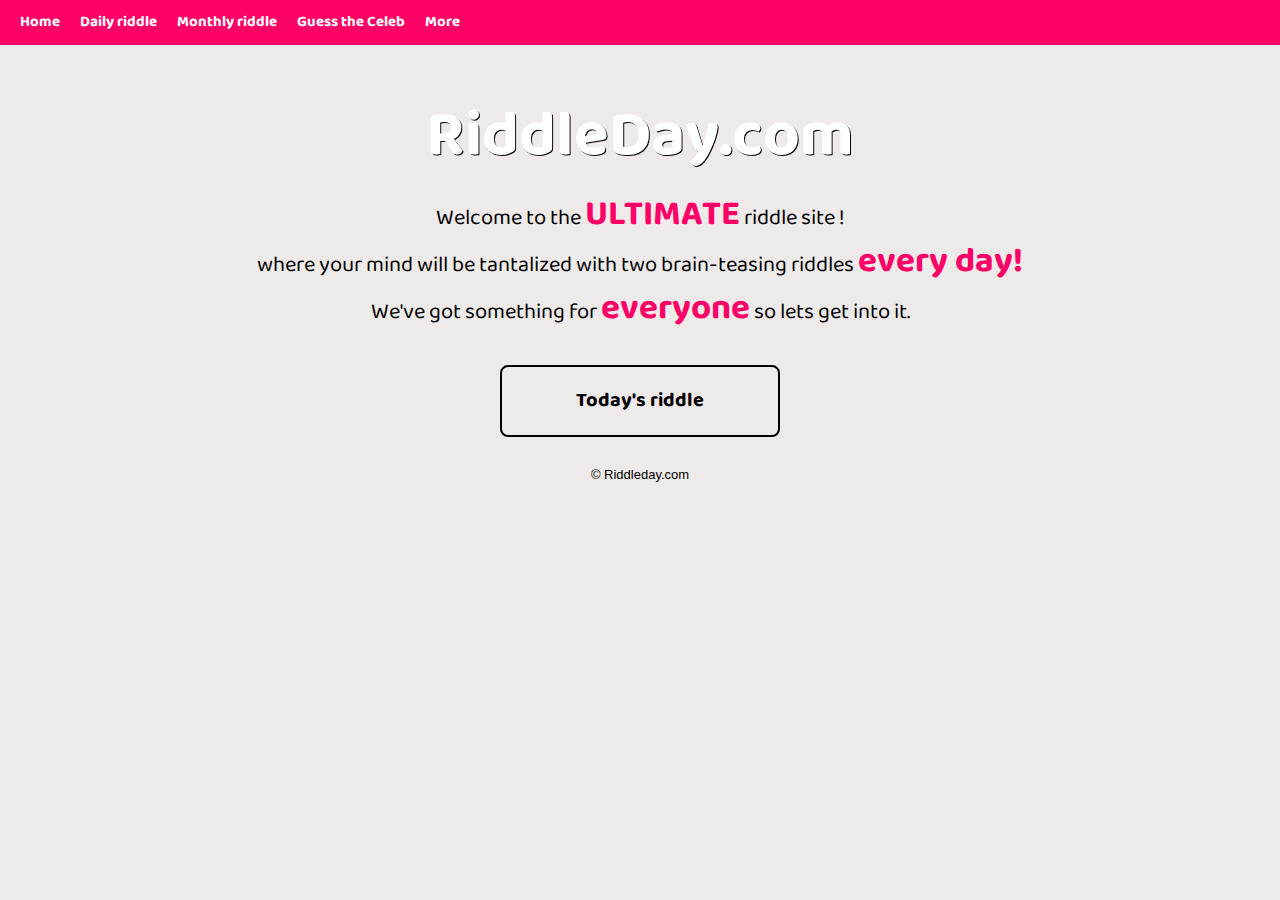
<file: index.html>
<!DOCTYPE html>
<html>

<head>
    <!-- Google tag (gtag.js) -->
    <script async src="https://www.googletagmanager.com/gtag/js?id=G-8VD43XM7WK"></script>
    <script>
        window.dataLayer = window.dataLayer || [];
        function gtag() { dataLayer.push(arguments); }
        gtag('js', new Date());

        gtag('config', 'G-8VD43XM7WK');
    </script>
    <script async src="https://pagead2.googlesyndication.com/pagead/js/adsbygoogle.js?client=ca-pub-4498811213002771"
        crossorigin="anonymous"></script>
    <script async custom-element="amp-auto-ads" src="https://cdn.ampproject.org/v0/amp-auto-ads-0.1.js">
    </script>
    <meta name="viewport" content="width=device-width, initial-scale=1.0">
    <!-- Link to external CSS file -->
    <link rel="stylesheet" type="text/css" href="style.css">
    <link href="fonts/BalooBhaijaan2-Bold.ttf" rel="stylesheet">
    <link href="fonts/BalooBhaijaan2-Regular.ttf" rel="stylesheet">
</head>

<body>
    <amp-auto-ads type="adsense" data-ad-client="ca-pub-4498811213002771">
    </amp-auto-ads>
    <nav class="nav">
        <ul class="ul">
          <li class="li"><a class="a" href="/">Home</a></li>
          <li class="li"><a class="a" href="RiddleDay.html">Daily riddle</a></li>
          <li class="li"><a class="a" href="Riddle-of-the-month.html">Monthly riddle</a></li>
          <li class="li"><a class="a" href="Game1.html">Guess the Celeb</a></li>
          
          <li class="li dropdown">
            <a class="amore" href="#">More</a>
            <ul class="dropdown-menu">
              <li class="li"><a href="about-us.html" class="alist">About Us</a></li>
              <li class="li"><a href="contact-us.html" class="alist">Contact Us</a></li>
              <li class="li"><a class="alist" href="articles.html">Articles</a></li>
            </ul>
          </li>
        </ul>
      </nav>
      
    
    <div>
        <header>
            <h1 class="ContactUsHead">RiddleDay.com</h1>
        </header>
        <p class="Site-description">Welcome to the <span class="everyone_word">ULTIMATE</span> riddle site !<br /> where
            your mind will be tantalized with two brain-teasing riddles <span class="everyone_word">every
                day!</span><br /> We've got something for <span class="everyone_word">everyone</span> so lets get into
            it.</p>
        <div class="Buttons_align">
            <button class="Buttons_mainpage" onclick="window.location.href='RiddleDay.html'">Today's riddle</button>
        </div>
        <footer class="Footers">
            <p>&copy; Riddleday.com</p>
        </footer>
</body>

</html>
</file>
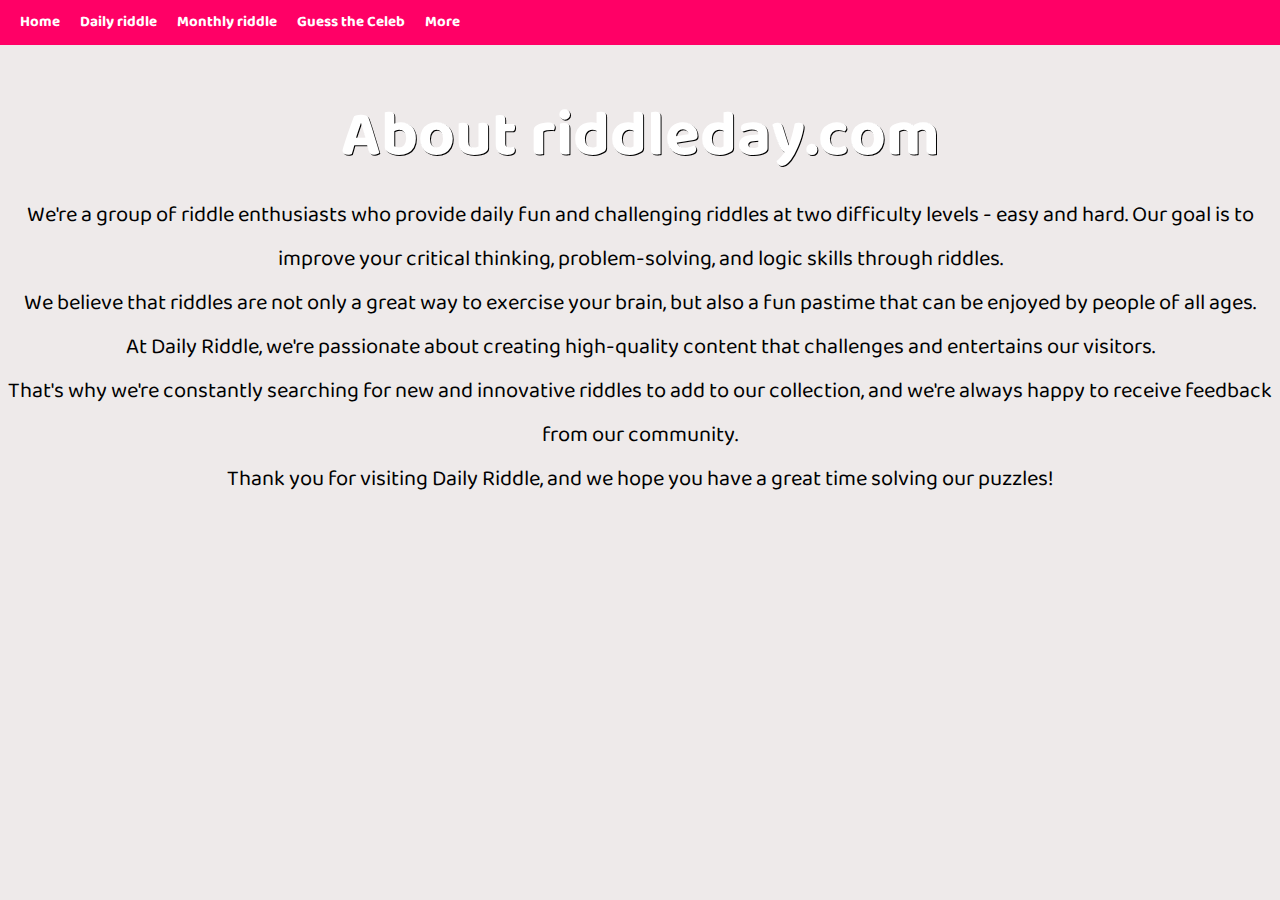
<file: about-us.html>
<!DOCTYPE html>
<html>
<head>
  <!-- Google tag (gtag.js) -->
<script async src="https://www.googletagmanager.com/gtag/js?id=G-8VD43XM7WK"></script>
<script>
  window.dataLayer = window.dataLayer || [];
  function gtag(){dataLayer.push(arguments);}
  gtag('js', new Date());

  gtag('config', 'G-8VD43XM7WK');
</script>
  <script async src="https://pagead2.googlesyndication.com/pagead/js/adsbygoogle.js?client=ca-pub-4498811213002771"
     crossorigin="anonymous"></script>
     <script async custom-element="amp-auto-ads"
        src="https://cdn.ampproject.org/v0/amp-auto-ads-0.1.js">
</script>
    <link rel="stylesheet" type="text/css" href="style.css">
    <meta name="viewport" content="width=device-width, initial-scale=1.0">
</head>
<body>

  <amp-auto-ads type="adsense"
        data-ad-client="ca-pub-4498811213002771">
</amp-auto-ads>
<nav class="nav">
  <ul class="ul">
    <li class="li"><a class="a" href="/">Home</a></li>
    <li class="li"><a class="a" href="RiddleDay.html">Daily riddle</a></li>
    <li class="li"><a class="a" href="Riddle-of-the-month.html">Monthly riddle</a></li>
    <li class="li"><a class="a" href="Game1.html">Guess the Celeb</a></li>
    
    <li class="li dropdown">
      <a class="amore" href="#">More</a>
      <ul class="dropdown-menu">
        <li class="li"><a href="about-us.html" class="alist">About Us</a></li>
        <li class="li"><a href="contact-us.html" class="alist">Contact Us</a></li>
        <li class="li"><a class="alist" href="articles.html">Articles</a></li>
      </ul>
    </li>
  </ul>
</nav>
    
      <script>
        const navigateBtn = document.querySelector('.navigate-btn');
        const nav = document.querySelector('.nav');
        navigateBtn.addEventListener('click', function() {
        nav.classList.toggle('show-nav');
});
      </script>
    <div >
        <header>
            <h1 class="ContactUsHead">About riddleday.com</h1>
        </header>
        <div class="Site-description">
            <p >We're a group of riddle enthusiasts who provide daily fun and challenging riddles at two difficulty levels - easy and hard. Our goal is to improve your critical thinking, problem-solving, and logic skills through riddles.<br/> We believe that riddles are not only a great way to exercise your brain, but also a fun pastime that can be enjoyed by people of all ages.</p>
            <p>At Daily Riddle, we're passionate about creating high-quality content that challenges and entertains our visitors.<br/> That's why we're constantly searching for new and innovative riddles to add to our collection, and we're always happy to receive feedback from our community.<br/> Thank you for visiting Daily Riddle, and we hope you have a great time solving our puzzles!</p></div>
    </body>
</html>
</file>
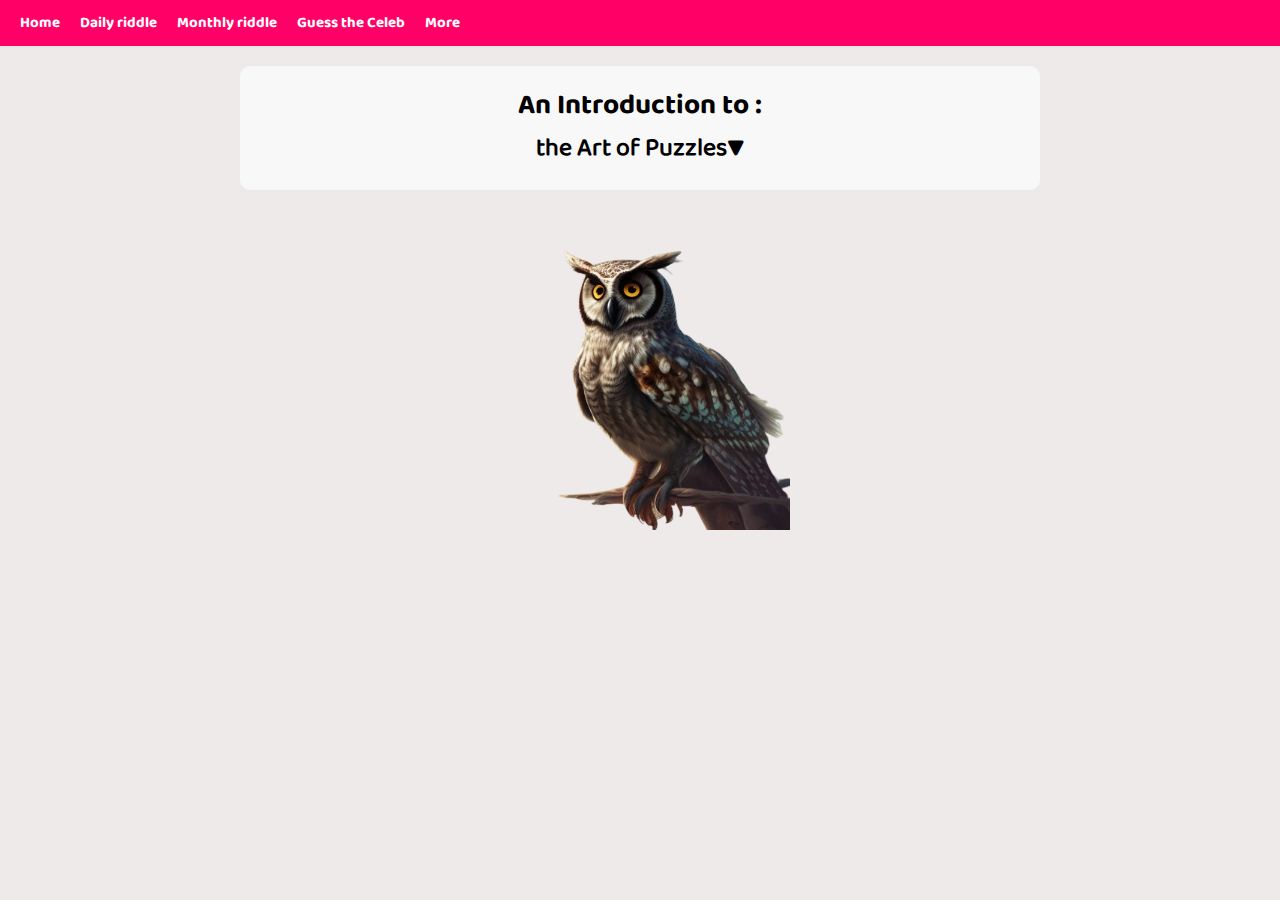
<file: article1.html>
<!DOCTYPE html>
<html lang="en">

<head>
    <!-- Google tag (gtag.js) -->
<script async src="https://www.googletagmanager.com/gtag/js?id=G-8VD43XM7WK"></script>
<script>
  window.dataLayer = window.dataLayer || [];
  function gtag(){dataLayer.push(arguments);}
  gtag('js', new Date());

  gtag('config', 'G-8VD43XM7WK');
</script>
    <meta charset="UTF-8">
    <meta name="viewport" content="width=device-width, initial-scale=1.0">
    <title>Article Title</title>
    <link rel="stylesheet" href="articles.css">
</head>

<body>
    <header>
        <nav class="nav">
            <ul class="ul">
              <li class="li"><a class="a" href="/">Home</a></li>
              <li class="li"><a class="a" href="RiddleDay.html">Daily riddle</a></li>
              <li class="li"><a class="a" href="Riddle-of-the-month.html">Monthly riddle</a></li>
              <li class="li"><a class="a" href="Game1.html">Guess the Celeb</a></li>
              
              <li class="li dropdown">
                <a class="amore" href="#">More</a>
                <ul class="dropdown-menu">
                  <li class="li"><a href="about-us.html" class="alist">About Us</a></li>
                  <li class="li"><a href="contact-us.html" class="alist">Contact Us</a></li>
                  <li class="li"><a class="alist" href="articles.html">Articles</a></li>
                </ul>
              </li>
            </ul>
          </nav>
    </header>
    <main>
        <article>
            <h1 class="collapse-trigger">An Introduction to :<br/><span class="alittle"> the Art of Puzzles</span><span class="arrow-icon">&#9660;</span></h1>
            <div class="collapse-content">
                <p>Riddles are puzzles that challenge and entertain us. They come in different forms and have been
                    around for centuries. Riddles are usually word-based, but they can also involve pictures, symbols,
                    or numbers. They are a great way to exercise your brain and improve your problem-solving skills.</p>
                <p>Riddles are found in many cultures and have been passed down through generations. They can be used
                    for entertainment, education, or to convey a deeper meaning. Riddles are often used in literature,
                    music, and movies, and they have become a popular form of entertainment in recent years. </p>
                <p>There are different types of riddles, including puns, brain teasers, charades, and enigmas. Puns are
                    word-based riddles that play on the double meanings of words. Brain teasers are puzzles that require
                    logic or critical thinking to solve. Charades are riddles that involve acting out a word or phrase.
                    Enigmas are complex riddles that require a lot of knowledge and creativity to solve.</p>
                <p>In conclusion, riddles are an ancient art form that continues to captivate and entertain us to this
                    day. They are a great way to exercise your brain, improve your problem-solving skills, and have fun.
                    Whether you are looking for a challenge or just a way to pass the time, riddles are a great way to
                    do it. So next time you are looking for a good puzzle, try out a riddle and see if you can solve it!
                </p>
            </div>
        </article>
    </main>
    <h1><img class="OwlPic" src="Owl_Char-removebg-preview.png"></h1>

    <script>
        const collapseTrigger = document.querySelector('.collapse-trigger');
        const collapseContent = document.querySelector('.collapse-content');
        collapseTrigger.addEventListener('click', function () {
            collapseContent.classList.toggle('show');
            const arrowIcon = document.querySelector('.arrow-icon');
            arrowIcon.classList.toggle('rotate');
            if (arrowIcon.classList.contains('rotate')) {
                arrowIcon.innerHTML = '&#9650;';
            } else {
                arrowIcon.innerHTML = '&#9660;';
            }
        });

    </script>
</body>

</html>
</file>
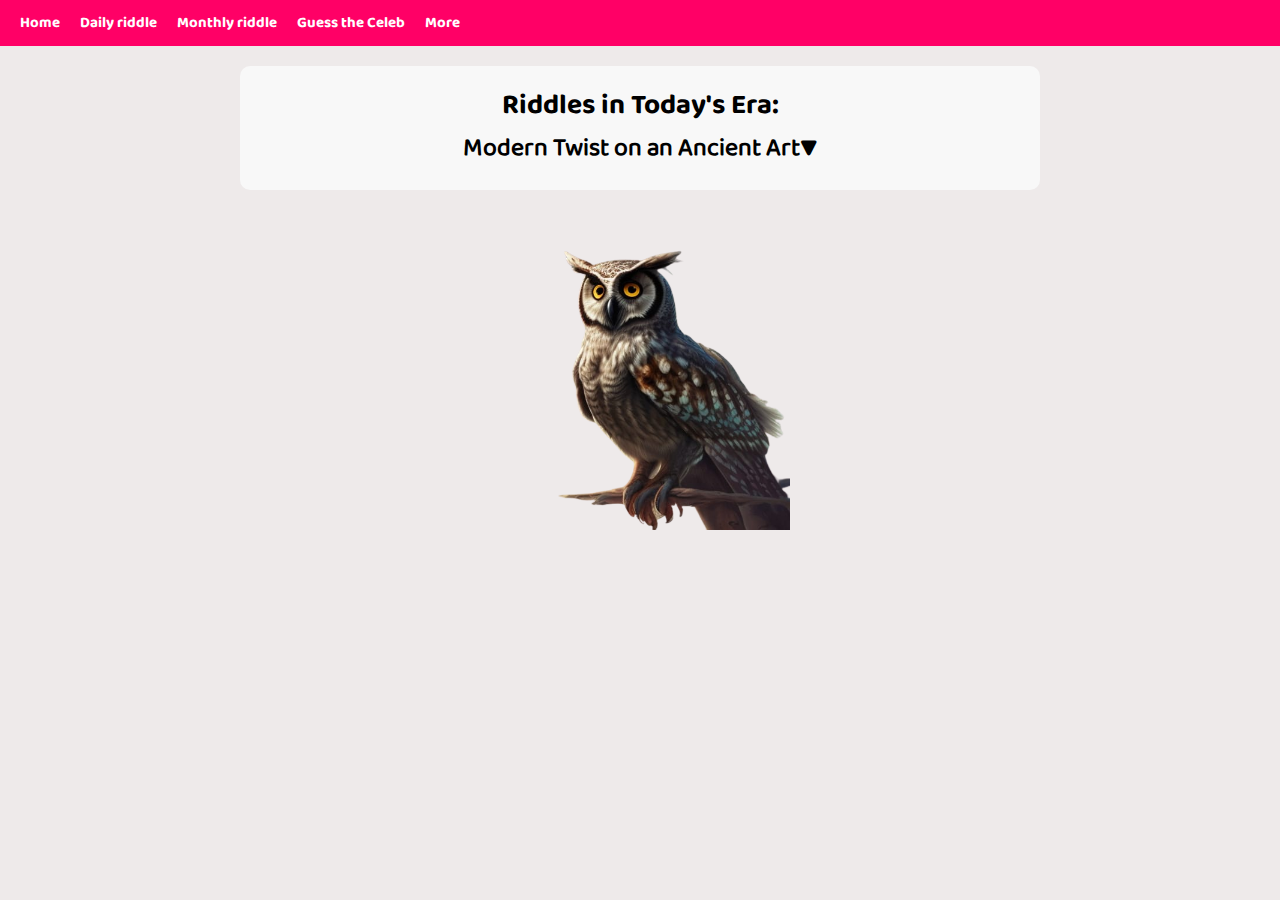
<file: article2.html>
<!DOCTYPE html>
<html lang="en">

<head>
    <!-- Google tag (gtag.js) -->
<script async src="https://www.googletagmanager.com/gtag/js?id=G-8VD43XM7WK"></script>
<script>
  window.dataLayer = window.dataLayer || [];
  function gtag(){dataLayer.push(arguments);}
  gtag('js', new Date());

  gtag('config', 'G-8VD43XM7WK');
</script>
    <meta charset="UTF-8">
    <meta name="viewport" content="width=device-width, initial-scale=1.0">
    <title>Article Title</title>
    <link rel="stylesheet" href="articles.css">
</head>

<body>
    <header>
        <nav class="nav">
            <ul class="ul">
              <li class="li"><a class="a" href="/">Home</a></li>
              <li class="li"><a class="a" href="RiddleDay.html">Daily riddle</a></li>
              <li class="li"><a class="a" href="Riddle-of-the-month.html">Monthly riddle</a></li>
              <li class="li"><a class="a" href="Game1.html">Guess the Celeb</a></li>
              
              <li class="li dropdown">
                <a class="amore" href="#">More</a>
                <ul class="dropdown-menu">
                  <li class="li"><a href="about-us.html" class="alist">About Us</a></li>
                  <li class="li"><a href="contact-us.html" class="alist">Contact Us</a></li>
                  <li class="li"><a class="alist" href="articles.html">Articles</a></li>
                </ul>
              </li>
            </ul>
          </nav>
    </header>
    <main>
        <article>
            <h1 class="collapse-trigger">Riddles in Today's Era:<br/> <span class="alittle"> Modern Twist on an Ancient Art</span><span class="arrow-icon">&#9660;</span></h1>
            <div class="collapse-content">
                <p>Riddles have been a part of human culture for thousands of years. They have been used to entertain,
                    challenge, and even teach. In today's era, riddles continue to be a popular pastime, but they have
                    also taken on a modern twist.</p>
                <P>Gone are the days of simple riddles that could be solved with a single answer. Today's riddles are
                    more complex, incorporating wordplay, puns, and cultural references. They often require critical
                    thinking and outside-the-box solutions.</P>
                <P>One reason for the evolution of riddles is the rise of technology. With the internet at our
                    fingertips, it's easier than ever to access information and find answers to traditional riddles. To
                    keep things challenging, riddle creators have had to up their game and create riddles that are not
                    easily solved with a simple Google search.</P>
                <p>Another reason for the modern twist on riddles is the changing cultural landscape. Riddles that were
                    once relevant may no longer be applicable in today's society. For example, a riddle about a horse
                    and carriage would have been well-understood in the 19th century, but it might not make sense to
                    someone in the 21st century.</p>
                <p>Instead, riddles today often incorporate pop culture references or</p>
            </div>
        </article>
    </main>
    <h1><img class="OwlPic" src="Owl_Char-removebg-preview.png"></h1>

    <script>
        const collapseTrigger = document.querySelector('.collapse-trigger');
        const collapseContent = document.querySelector('.collapse-content');
        collapseTrigger.addEventListener('click', function () {
            collapseContent.classList.toggle('show');
            const arrowIcon = document.querySelector('.arrow-icon');
            arrowIcon.classList.toggle('rotate');
            if (arrowIcon.classList.contains('rotate')) {
                arrowIcon.innerHTML = '&#9650;';
            } else {
                arrowIcon.innerHTML = '&#9660;';
            }
        });

    </script>
</body>

</html>
</file>
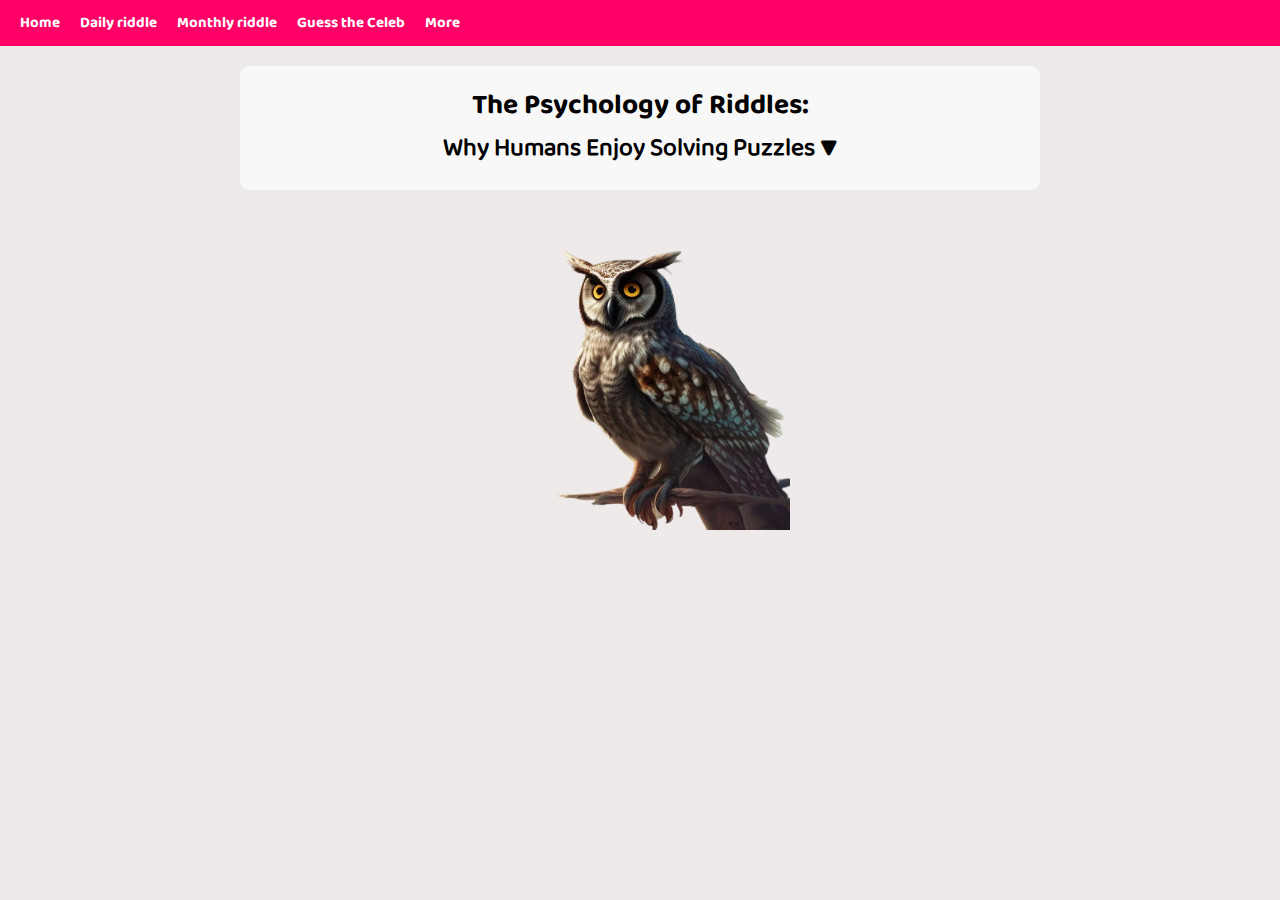
<file: article3.html>
<!DOCTYPE html>
<html lang="en">

<head>
    <!-- Google tag (gtag.js) -->
<script async src="https://www.googletagmanager.com/gtag/js?id=G-8VD43XM7WK"></script>
<script>
  window.dataLayer = window.dataLayer || [];
  function gtag(){dataLayer.push(arguments);}
  gtag('js', new Date());

  gtag('config', 'G-8VD43XM7WK');
</script>
    <meta charset="UTF-8">
    <meta name="viewport" content="width=device-width, initial-scale=1.0">
    <title>Article Title</title>
    <link rel="stylesheet" href="articles.css">
</head>

<body>
    <header>
        <nav class="nav">
            <ul class="ul">
              <li class="li"><a class="a" href="/">Home</a></li>
              <li class="li"><a class="a" href="RiddleDay.html">Daily riddle</a></li>
              <li class="li"><a class="a" href="Riddle-of-the-month.html">Monthly riddle</a></li>
              <li class="li"><a class="a" href="Game1.html">Guess the Celeb</a></li>
              
              <li class="li dropdown">
                <a class="amore" href="#">More</a>
                <ul class="dropdown-menu">
                  <li class="li"><a href="about-us.html" class="alist">About Us</a></li>
                  <li class="li"><a href="contact-us.html" class="alist">Contact Us</a></li>
                  <li class="li"><a class="alist" href="articles.html">Articles</a></li>
                </ul>
              </li>
            </ul>
          </nav>

    </header>
    <main>
        <article>
            <h1 class="collapse-trigger">The Psychology of Riddles:<br/><span class="alittle"> Why Humans Enjoy Solving Puzzles </span><span class="arrow-icon">&#9660;</span></h1>
            <div class="collapse-content">
                <p>Riddles have been around for thousands of years and continue to be a popular pastime for many people.
                    But why do humans enjoy solving puzzles? The answer lies in the psychology of riddles.</p>
                <P>For starters, solving a riddle can give a person a sense of satisfaction and accomplishment. Our
                    brains are wired to seek out patterns and solve problems, so when we solve a difficult riddle, it
                    can give us a sense of achievement and a release of dopamine, the feel-good chemical in our brains.
                </P>
                <P>Furthermore, riddles can be a form of social bonding. People enjoy solving riddles with friends and
                    family, which can create a sense of camaraderie and teamwork. When we solve a riddle together, it
                    can also create a sense of shared accomplishment and positive emotions.</P>
                <p>In conclusion, the psychology of riddles is rooted in our natural desire to solve problems and seek
                    out patterns. Solving riddles can give us a sense of satisfaction, exercise our brain, and create
                    social bonding experiences. So the next time you come across a challenging riddle, embrace the
                    opportunity to exercise your brain and experience the satisfaction of solving it.</p>
            </div>
        </article>
    </main>
    <h1><img class="OwlPic" src="Owl_Char-removebg-preview.png"></h1>

    <script>
        const collapseTrigger = document.querySelector('.collapse-trigger');
        const collapseContent = document.querySelector('.collapse-content');
        collapseTrigger.addEventListener('click', function () {
            collapseContent.classList.toggle('show');
            const arrowIcon = document.querySelector('.arrow-icon');
            arrowIcon.classList.toggle('rotate');
            if (arrowIcon.classList.contains('rotate')) {
                arrowIcon.innerHTML = '&#9650;';
            } else {
                arrowIcon.innerHTML = '&#9660;';
            }
        });

    </script>
</body>

</html>
</file>
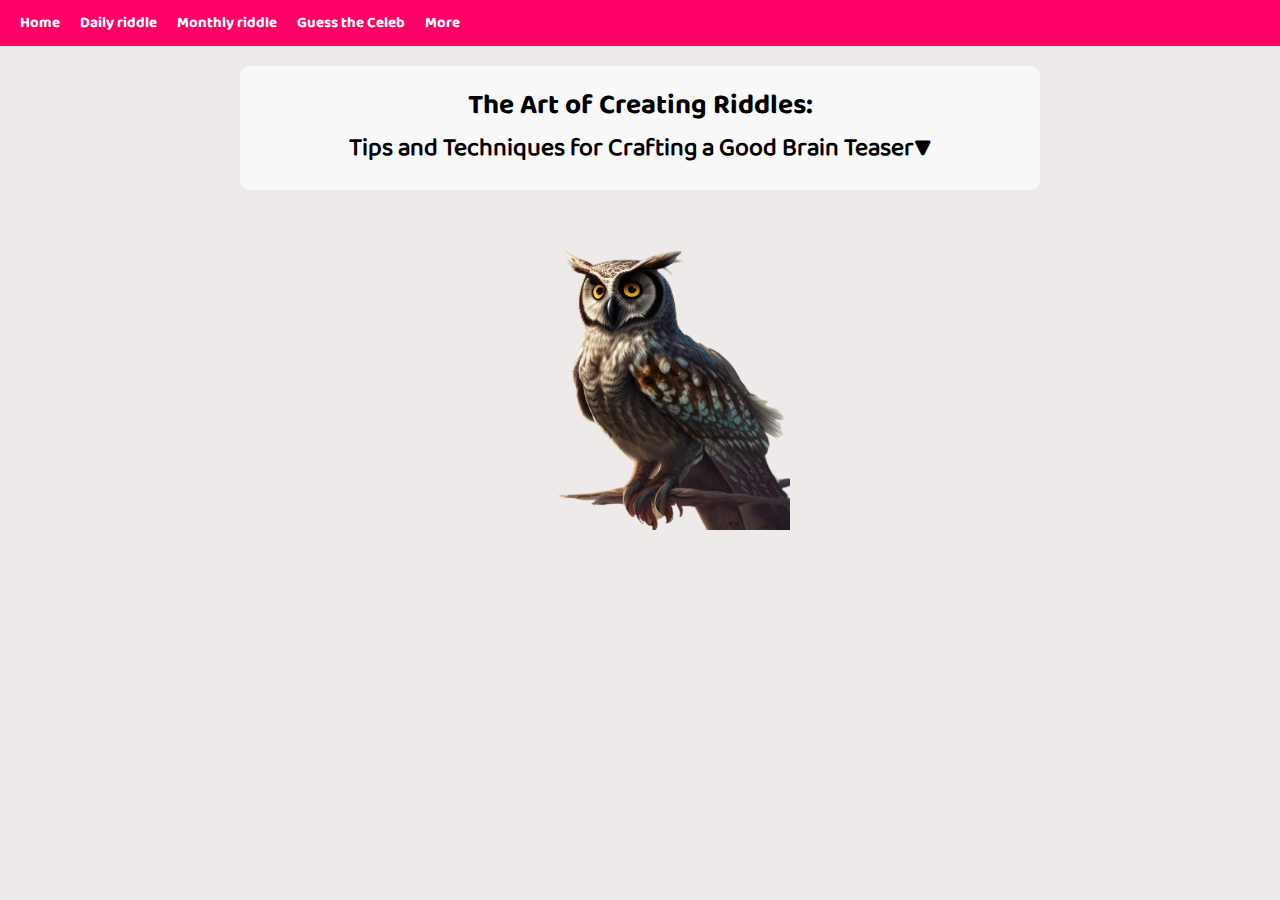
<file: article4.html>
<!DOCTYPE html>
<html lang="en">

<head>
    <!-- Google tag (gtag.js) -->
<script async src="https://www.googletagmanager.com/gtag/js?id=G-8VD43XM7WK"></script>
<script>
  window.dataLayer = window.dataLayer || [];
  function gtag(){dataLayer.push(arguments);}
  gtag('js', new Date());

  gtag('config', 'G-8VD43XM7WK');
</script>
    <meta charset="UTF-8">
    <meta name="viewport" content="width=device-width, initial-scale=1.0">
    <title>Article Title</title>
    <link rel="stylesheet" href="articles.css">
</head>

<body>
    <header>
        <nav class="nav">
            <ul class="ul">
              <li class="li"><a class="a" href="/">Home</a></li>
              <li class="li"><a class="a" href="RiddleDay.html">Daily riddle</a></li>
              <li class="li"><a class="a" href="Riddle-of-the-month.html">Monthly riddle</a></li>
              <li class="li"><a class="a" href="Game1.html">Guess the Celeb</a></li>
              
              <li class="li dropdown">
                <a class="amore" href="#">More</a>
                <ul class="dropdown-menu">
                  <li class="li"><a href="about-us.html" class="alist">About Us</a></li>
                  <li class="li"><a href="contact-us.html" class="alist">Contact Us</a></li>
                  <li class="li"><a class="alist" href="articles.html">Articles</a></li>
                </ul>
              </li>
            </ul>
          </nav>

    </header>
    <main>
        <article>
            <h1 class="collapse-trigger">The Art of Creating Riddles:<br/><span class="alittle"> Tips and Techniques for Crafting a Good Brain Teaser</span><span class="arrow-icon">&#9660;</span></h1>
            <div class="collapse-content">
                <p>Creating a good riddle is an art form that requires creativity, cleverness, and a bit of mystery. If you're interested in crafting your own riddles, here are some tips and techniques to help you get started.</p>
                <P>Start with a clear idea or concept: A good riddle should have a clear idea or concept that is easy to understand. Once you have a concept, you can start brainstorming wordplay, puns, and other creative ways to express it.</P>
                <P>Use misdirection: Misdirection is a technique that can make your riddle more challenging and fun to solve. For example, you might use a play on words or use a phrase that has a double meaning to lead the solver in the wrong direction.</P>
                <p>Be concise: A good riddle should be concise and to the point. Avoid using too many words or unnecessary details that might confuse the solver.</p>
                <p>Use imagery: Imagery can be a powerful tool when creating a riddle. By using vivid and descriptive language, you can paint a picture in the solver's mind and make the riddle more engaging.</p>
                <p>Test your riddle: Once you've created a riddle, test it out on friends and family. This can help you gauge the difficulty level and see if there are any parts that might be confusing or unclear.</p>
                <p>In conclusion, creating a good riddle is an art form that requires a combination of creativity and cleverness. By starting with a clear concept, using misdirection, being concise, using imagery, and testing your riddle, you can create a brain teaser that will challenge and entertain others. So get creative and start crafting your own riddles today!</p>
            </div>
        </article>
    </main>
    <h1><img class="OwlPic" src="Owl_Char-removebg-preview.png"></h1>

    <script>
        const collapseTrigger = document.querySelector('.collapse-trigger');
        const collapseContent = document.querySelector('.collapse-content');
        collapseTrigger.addEventListener('click', function () {
            collapseContent.classList.toggle('show');
            const arrowIcon = document.querySelector('.arrow-icon');
            arrowIcon.classList.toggle('rotate');
            if (arrowIcon.classList.contains('rotate')) {
                arrowIcon.innerHTML = '&#9650;';
            } else {
                arrowIcon.innerHTML = '&#9660;';
            }
        });

    </script>
</body>

</html>
</file>
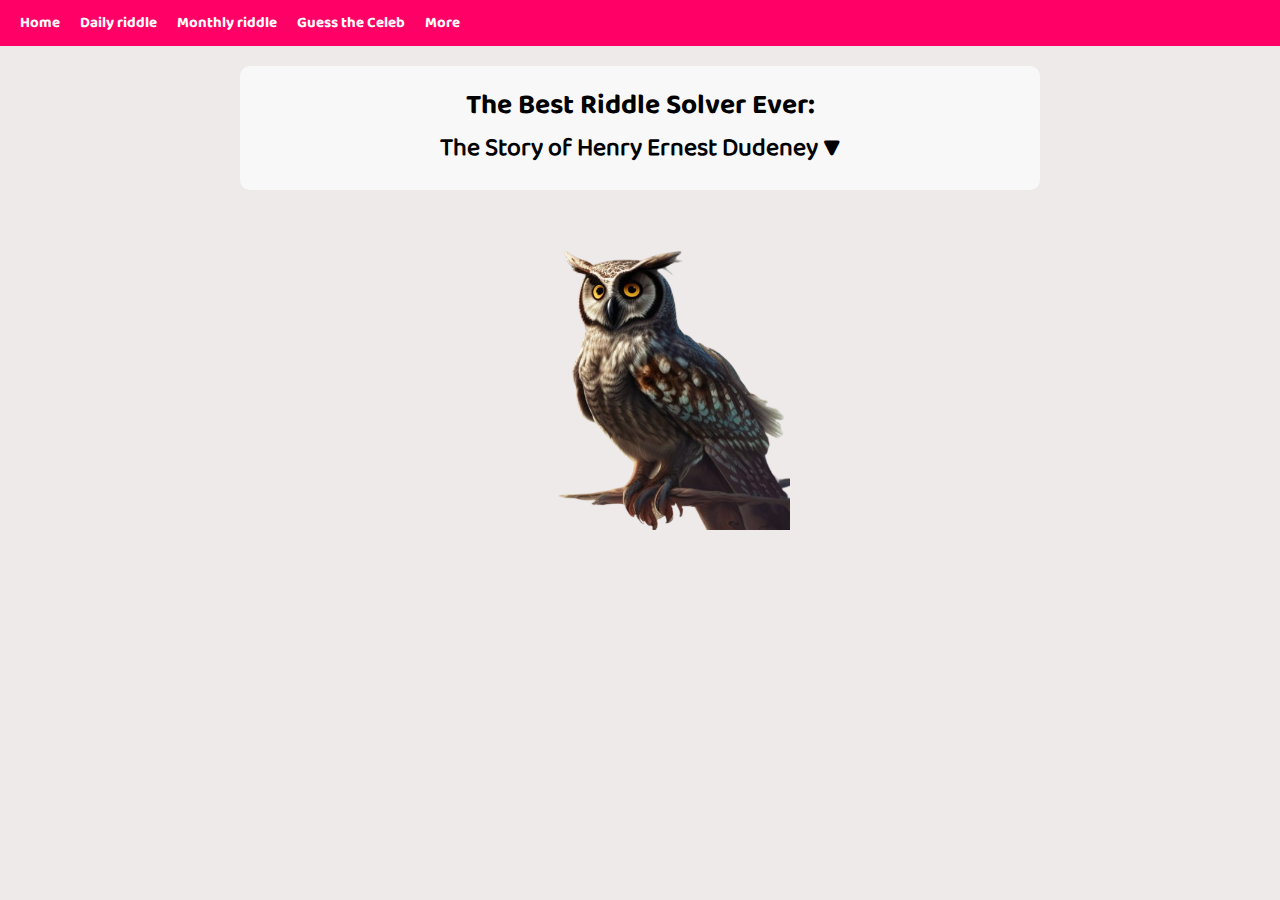
<file: article5.html>
<!DOCTYPE html>
<html lang="en">

<head>
    <!-- Google tag (gtag.js) -->
<script async src="https://www.googletagmanager.com/gtag/js?id=G-8VD43XM7WK"></script>
<script>
  window.dataLayer = window.dataLayer || [];
  function gtag(){dataLayer.push(arguments);}
  gtag('js', new Date());

  gtag('config', 'G-8VD43XM7WK');
</script>
    <meta charset="UTF-8">
    <meta name="viewport" content="width=device-width, initial-scale=1.0">
    <title>Article Title</title>
    <link rel="stylesheet" href="articles.css">
</head>

<body>
    <header>
        <nav class="nav">
            <ul class="ul">
              <li class="li"><a class="a" href="/">Home</a></li>
              <li class="li"><a class="a" href="RiddleDay.html">Daily riddle</a></li>
              <li class="li"><a class="a" href="Riddle-of-the-month.html">Monthly riddle</a></li>
              <li class="li"><a class="a" href="Game1.html">Guess the Celeb</a></li>
              
              <li class="li dropdown">
                <a class="amore" href="#">More</a>
                <ul class="dropdown-menu">
                  <li class="li"><a href="about-us.html" class="alist">About Us</a></li>
                  <li class="li"><a href="contact-us.html" class="alist">Contact Us</a></li>
                  <li class="li"><a class="alist" href="articles.html">Articles</a></li>
                </ul>
              </li>
            </ul>
          </nav>

    </header>
    <main>
        <article>
            <h1 class="collapse-trigger">The Best Riddle Solver Ever:<br/><span class="alittle"> The Story of Henry Ernest Dudeney </span><span class="arrow-icon">&#9660;</span></h1>
            <div class="collapse-content">
                <p>Henry Ernest Dudeney is widely considered to be the best riddle solver of all time. Born in 1857 in England, Dudeney was a puzzle creator, mathematician, and author who is best known for his work in the field of recreational mathematics.</p>
                <P>Dudeney's love of puzzles started when he was young. As a boy, he was fascinated by arithmetic and geometry and would spend hours solving puzzles and brain teasers. As he grew older, Dudeney's passion for puzzles continued to grow, and he began creating his own riddles and puzzles.</P>
                <P>Use misdirection: Misdirection is a technique that can make your riddle more challenging and fun to solve. For example, you might use a play on words or use a phrase that has a double meaning to lead the solver in the wrong direction.</P>
                <p>In 1902, Dudeney published a book called "The Canterbury Puzzles," which became an instant hit. The book was filled with riddles, brain teasers, and puzzles of all kinds, and it showcased Dudeney's incredible talent for creating and solving puzzles.</p>
                <p>Dudeney's legacy continues to inspire puzzle enthusiasts today. His work has been the subject of many books and articles, and his puzzles continue to challenge and entertain people around the world.</p>
                <p>In conclusion, Henry Ernest Dudeney is widely considered to be the best riddle solver of all time. His love of puzzles and talent for creating brain teasers has left a lasting impact on the field of recreational mathematics. If you're a fan of riddles and puzzles, you owe it to yourself to check out Dudeney's work and see why he is considered the best of the best.</p>
            </div>
        </article>
    </main>
    <h1><img class="OwlPic" src="Owl_Char-removebg-preview.png"></h1>

    <script>
        const collapseTrigger = document.querySelector('.collapse-trigger');
        const collapseContent = document.querySelector('.collapse-content');
        collapseTrigger.addEventListener('click', function () {
            collapseContent.classList.toggle('show');
            const arrowIcon = document.querySelector('.arrow-icon');
            arrowIcon.classList.toggle('rotate');
            if (arrowIcon.classList.contains('rotate')) {
                arrowIcon.innerHTML = '&#9650;';
            } else {
                arrowIcon.innerHTML = '&#9660;';
            }
        });

    </script>
</body>

</html>
</file>
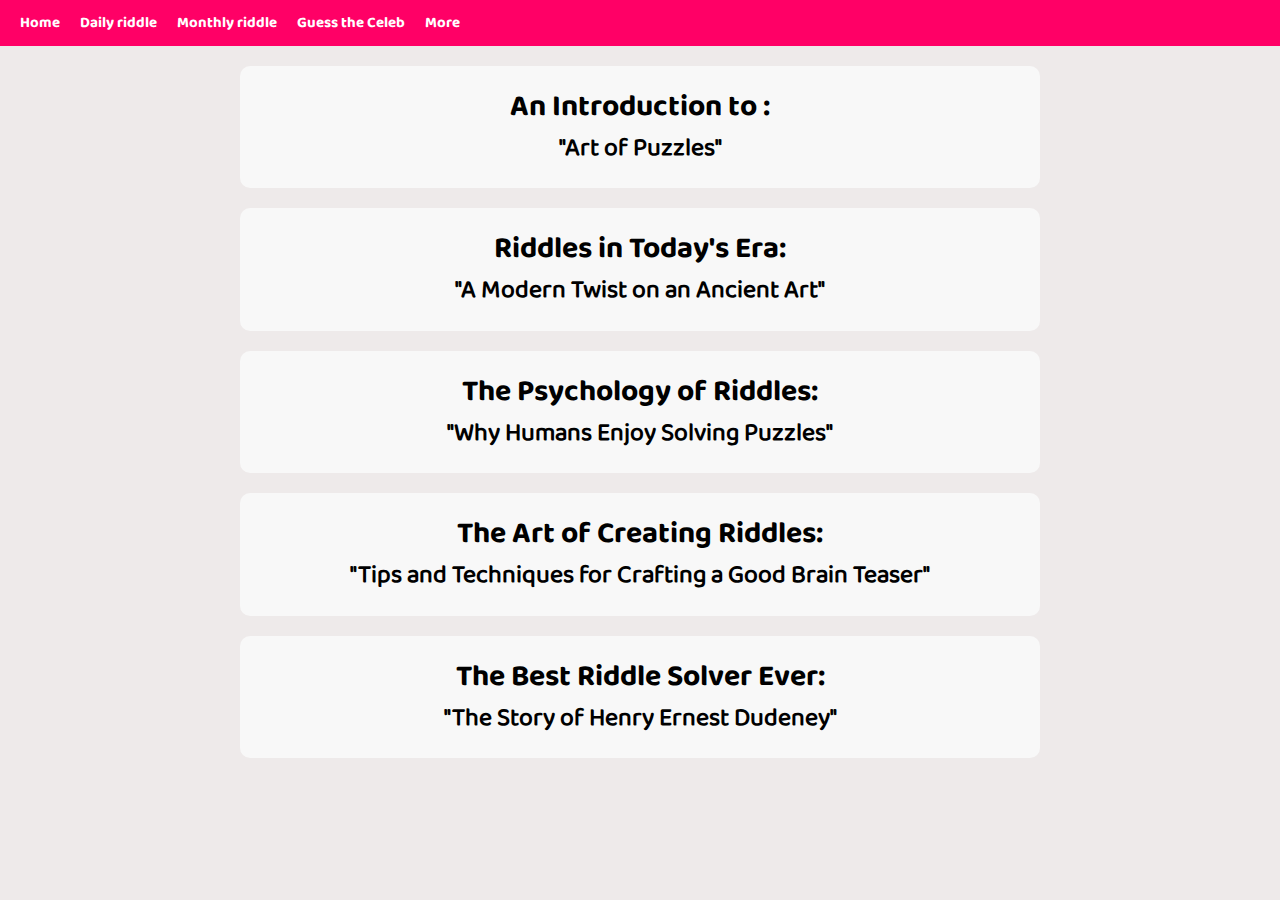
<file: articles.html>
<!DOCTYPE html>
<html lang="en">

<head>
    <!-- Google tag (gtag.js) -->
<script async src="https://www.googletagmanager.com/gtag/js?id=G-8VD43XM7WK"></script>
<script>
  window.dataLayer = window.dataLayer || [];
  function gtag(){dataLayer.push(arguments);}
  gtag('js', new Date());

  gtag('config', 'G-8VD43XM7WK');
</script>
    <meta charset="UTF-8">
    <meta name="viewport" content="width=device-width, initial-scale=1.0">
    <title>Article Title</title>
    <link rel="stylesheet" href="articles.css">
</head>

<body>
    <header>
        <nav class="nav">
            <ul class="ul">
              <li class="li"><a class="a" href="/">Home</a></li>
              <li class="li"><a class="a" href="RiddleDay.html">Daily riddle</a></li>
              <li class="li"><a class="a" href="Riddle-of-the-month.html">Monthly riddle</a></li>
              <li class="li"><a class="a" href="Game1.html">Guess the Celeb</a></li>
              
              <li class="li dropdown">
                <a class="amore" href="#">More</a>
                <ul class="dropdown-menu">
                  <li class="li"><a href="about-us.html" class="alist">About Us</a></li>
                  <li class="li"><a href="contact-us.html" class="alist">Contact Us</a></li>
                  <li class="li"><a class="alist" href="articles.html">Articles</a></li>
                </ul>
              </li>
            </ul>
          </nav>
    </header>
    <main>
        <article class="articlehover">
            <a class="collapse-trigger" href="article1.html">
                <h1 class="a2"> An Introduction to :</h1>
                <h2 class="alittle">"Art of Puzzles"</h2>
            </a>
        </article>

        <article class="articlehover">
            <a class="collapse-trigger" href="article2.html">
                <h1 class="a2">Riddles in Today's Era:</h1>
                <h2 class="alittle"> "A Modern Twist on an Ancient Art"</h2></a>
        </article>


        <article class="articlehover">
            <a class="collapse-trigger" href="article3.html">
            <h1 class="a2" >The Psychology of Riddles:</h1>
            <h2 class="alittle" href="article3.html"> "Why Humans Enjoy Solving Puzzles"</h2>
        </article>


        <article class="articlehover">
            <a class="collapse-trigger" href="article4.html">
            <h1 class="a2">The Art of Creating Riddles:</h1>
            <h2 class="alittle" href="article4.html"> "Tips and Techniques for Crafting a Good Brain Teaser"</h2>
            </a>
        </article>


        <article class="articlehover">
            <a class="collapse-trigger" href="article5.html">
            <h1 class="a2" href="article5.html">The Best Riddle Solver Ever:</h1>
            <h2 class="alittle" href="article5.html"> "The Story of Henry Ernest Dudeney"</h2>
            </a>
        </article>
    </main>
</body>

</html>
</file>
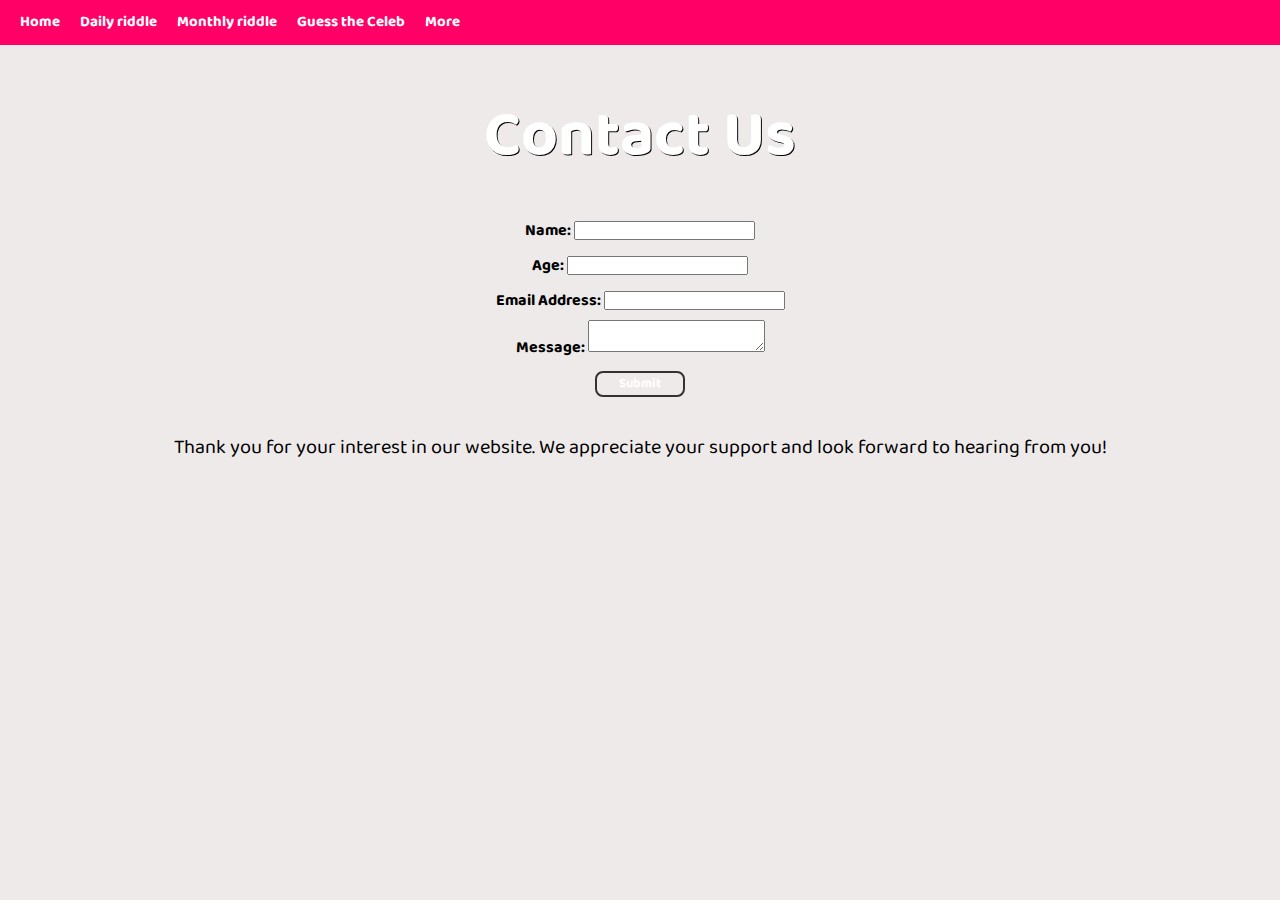
<file: contact-us.html>
<!DOCTYPE html>
<html>
<head>
    <!-- Google tag (gtag.js) -->
<script async src="https://www.googletagmanager.com/gtag/js?id=G-8VD43XM7WK"></script>
<script>
  window.dataLayer = window.dataLayer || [];
  function gtag(){dataLayer.push(arguments);}
  gtag('js', new Date());

  gtag('config', 'G-8VD43XM7WK');
</script>
    <script async src="https://pagead2.googlesyndication.com/pagead/js/adsbygoogle.js?client=ca-pub-4498811213002771"
     crossorigin="anonymous"></script>
     <script async custom-element="amp-auto-ads"
        src="https://cdn.ampproject.org/v0/amp-auto-ads-0.1.js">
</script>
	<title>Contact Us - Daily Riddle</title>
    <link rel="stylesheet" type="text/css" href="style.css"> 
    <meta name="viewport" content="width=device-width, initial-scale=1.0">
</head>
<body>

    <amp-auto-ads type="adsense"
        data-ad-client="ca-pub-4498811213002771">
</amp-auto-ads>
<nav class="nav">
  <ul class="ul">
    <li class="li"><a class="a" href="/">Home</a></li>
    <li class="li"><a class="a" href="RiddleDay.html">Daily riddle</a></li>
    <li class="li"><a class="a" href="Riddle-of-the-month.html">Monthly riddle</a></li>
    <li class="li"><a class="a" href="Game1.html">Guess the Celeb</a></li>
    
    <li class="li dropdown">
      <a class="amore" href="#">More</a>
      <ul class="dropdown-menu">
        <li class="li"><a href="about-us.html" class="alist">About Us</a></li>
        <li class="li"><a href="contact-us.html" class="alist">Contact Us</a></li>
        <li class="li"><a class="alist" href="articles.html">Articles</a></li>
      </ul>
    </li>
  </ul>
</nav>
      
		
      <div >
        <header >
	<h1 class="ContactUsHead" >Contact Us</h1>
        </header>
    </div>
    <div class="MiddleForm">
	<form class="form" id="form">
        <div>
		<label for="name">Name:</label>
		<input type="text" id="name" name="name"><br>
        </div>
        <div>
            <label for="age">Age:</label>
            <input type="number" id="age" name="age"><br>
            </div>
        <div>
		<label for="email">Email Address:</label>
		<input type="email" id="email" name="email"><br>
        </div>
        <div class="MessageForm">
		<label for="message">Message:</label>
		<textarea id="message" name="message"></textarea><br>
        </div>
        <div>
		<input class="Submit2"  type="submit" value="Submit">
    </div>
    </div>
        <script>
            const submitBtn = document.querySelector(".Submit2");
            submitBtn.addEventListener("click", function() {
              alert("Hello there ! Thank you for your response! We appreciate your input and will get back to you as soon as possible.");
            });
          </script>
    </div>
	</form>
        <p class="ContactUs-description">Thank you for your interest in our website. We appreciate your support and look forward to hearing from you!</p>
	<script src="script.js"></script>
</body>
</html>
</file>
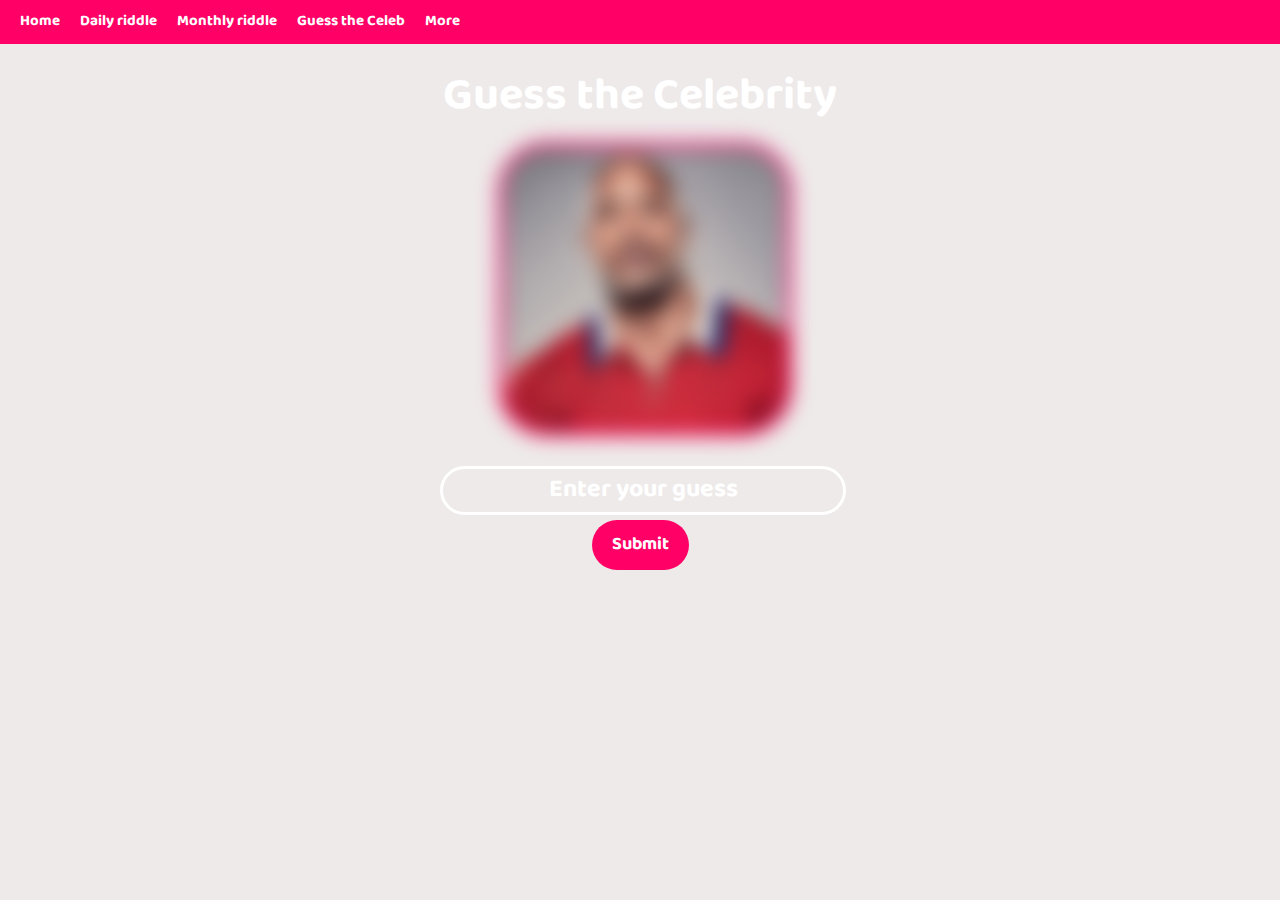
<file: Game1.html>
<!DOCTYPE html>
<html>
<head>
  <link rel="stylesheet" type="text/css" href="Game1.css">
  <meta name="viewport" content="width=device-width, initial-scale=1.0">
</head>
<body>
  <nav class="nav">
    <ul class="ul">
      <li class="li"><a class="a" href="/">Home</a></li>
      <li class="li"><a class="a" href="RiddleDay.html">Daily riddle</a></li>
      <li class="li"><a class="a" href="Riddle-of-the-month.html">Monthly riddle</a></li>
      <li class="li"><a class="a" href="Game1.html">Guess the Celeb</a></li>
      
      <li class="li dropdown">
        <a class="amore" href="#">More</a>
        <ul class="dropdown-menu">
          <li class="li"><a href="about-us.html" class="alist">About Us</a></li>
          <li class="li"><a href="contact-us.html" class="alist">Contact Us</a></li>
          <li class="li"><a class="alist" href="articles.html">Articles</a></li>
        </ul>
      </li>
    </ul>
  </nav>
  <div class="container">
    <h1 class="ContactUsHead">Guess the Celebrity</h1>
    <div id="challenge" class="ImgSize">
      <img class="ImgSize" id="celebrityImage" src="TheRock.jpg" alt="Blurred Celebrity Image">
    </div>
      <input class="InsertText" type="text" id="guessInput" placeholder="Enter your guess">
      <button id="submitBtn" class="Submit3">Submit</button>
    
    <p id="result"></p>
  </div>
  <script src="Game1.js"></script>
</body>
</html>
</file>
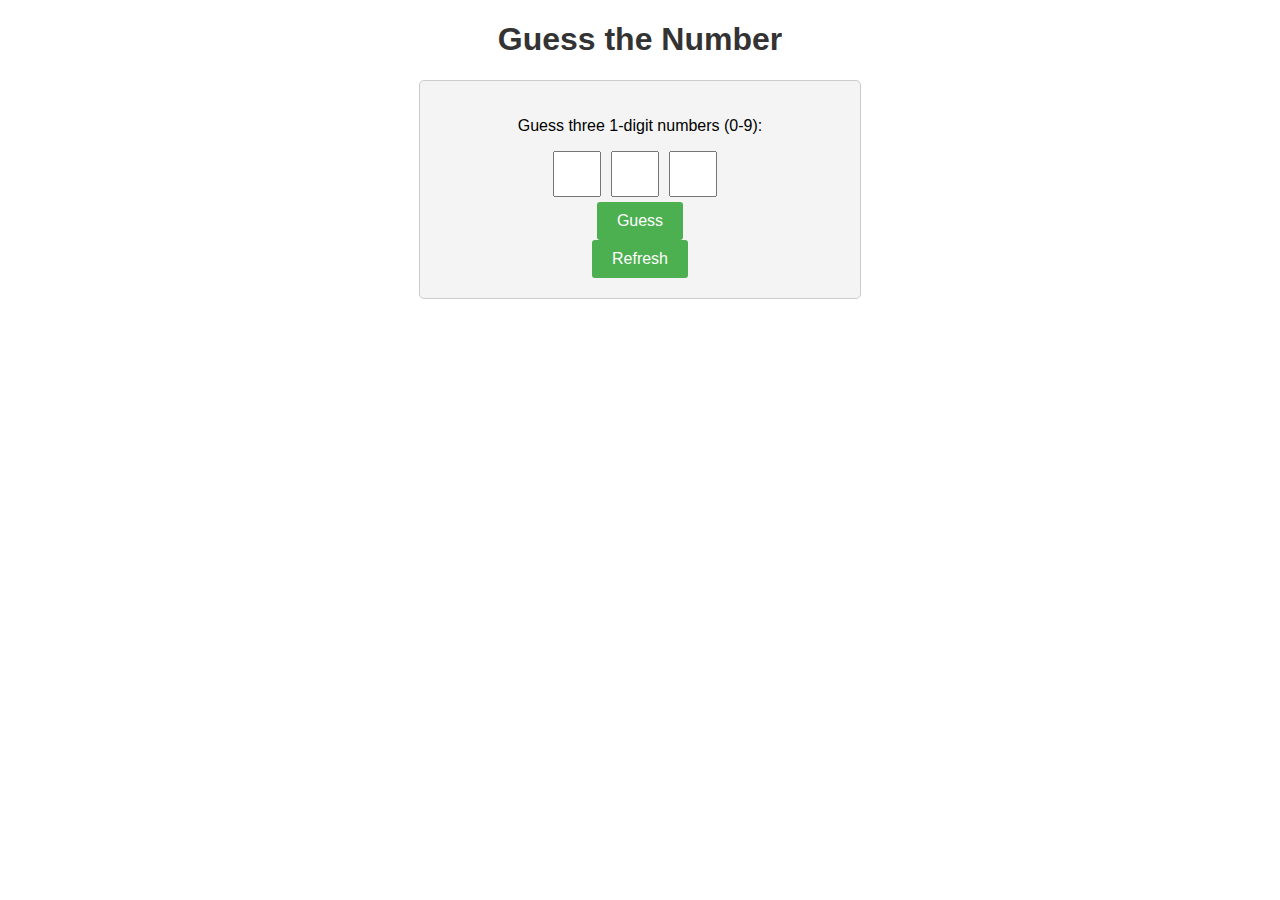
<file: Guess_The_Number.html>
<!DOCTYPE html>
<html>
<head>
  <title>Guess the Number</title>
  <meta charset="UTF-8">
  <link rel="stylesheet" type="text/css" href="Guess_The_Number.css">
  <meta name="viewport" content="width=device-width, initial-scale=1.0">
</head>
<body>
    <h1>Guess the Number</h1>
    <div class="container">
      <p>Guess three 1-digit numbers (0-9):</p>
      <div class="guess-container">
        <div class="guess-input">
          <input type="text" id="guessInput1" maxlength="1" placeholder="">
          <div id="resultText1"></div>
        </div>
        <div class="guess-input">
          <input type="text" id="guessInput2" maxlength="1" placeholder="">
          <div id="resultText2"></div>
        </div>
        <div class="guess-input">
          <input type="text" id="guessInput3" maxlength="1" placeholder="">
          <div id="resultText3"></div>
        </div>
      </div>
      <button onclick="checkGuess()">Guess</button>
      <div id="resultText"></div>
      <button onclick="refreshGame()">Refresh</button>
      
      
      

    <script src="Guess_The_Number.js"></script>
  </body>
  </html>
</file>
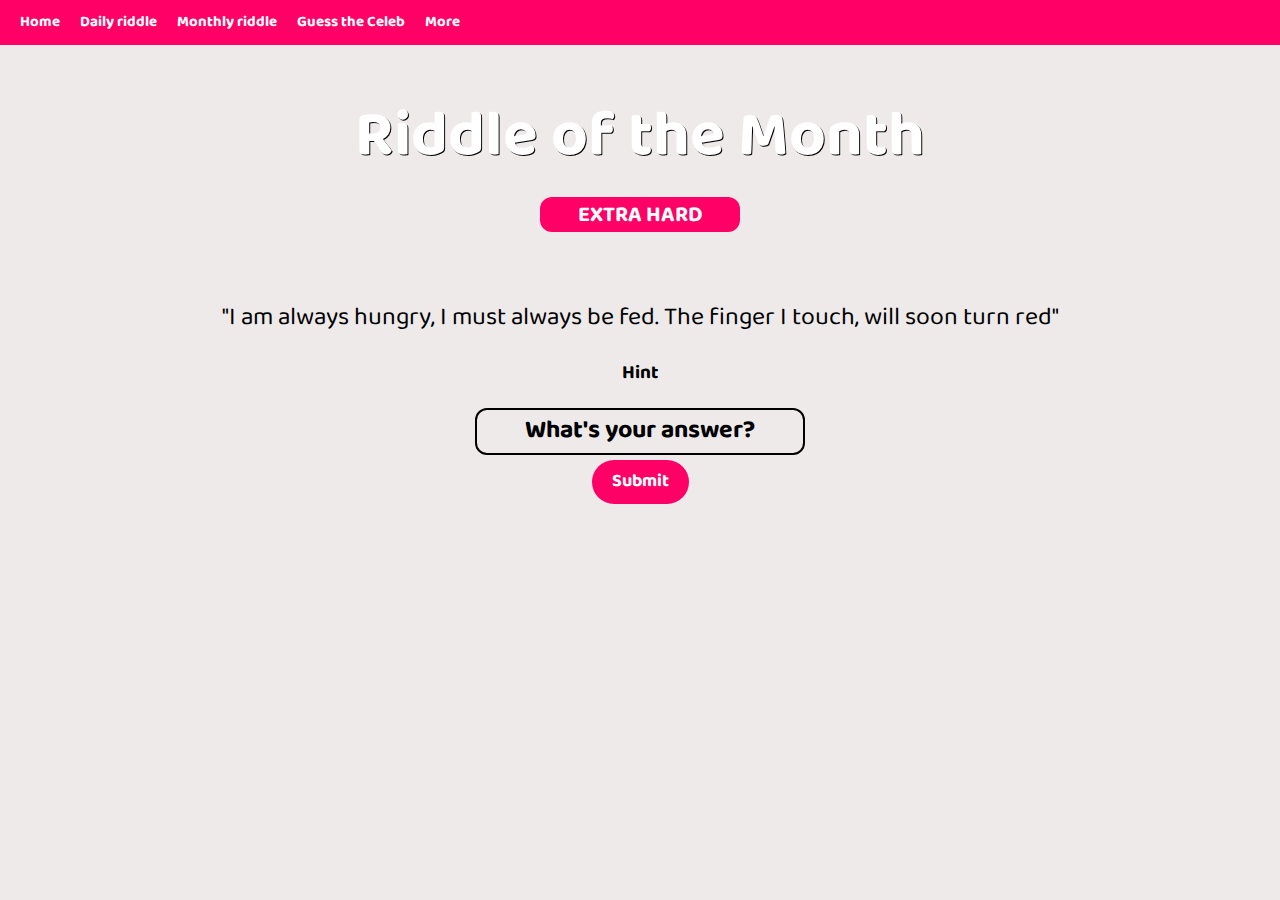
<file: Riddle-of-the-month.html>
<!DOCTYPE html>
<html>

<head>
	<!-- Google tag (gtag.js) -->
<script async src="https://www.googletagmanager.com/gtag/js?id=G-8VD43XM7WK"></script>
<script>
  window.dataLayer = window.dataLayer || [];
  function gtag(){dataLayer.push(arguments);}
  gtag('js', new Date());

  gtag('config', 'G-8VD43XM7WK');
</script>
	<script async src="https://pagead2.googlesyndication.com/pagead/js/adsbygoogle.js?client=ca-pub-4498811213002771"
		crossorigin="anonymous"></script>
		<script async custom-element="amp-auto-ads"
        src="https://cdn.ampproject.org/v0/amp-auto-ads-0.1.js">
</script>
<meta name="viewport" content="width=device-width, initial-scale=1.0">
	<!-- Link to external CSS file -->
	<link rel="stylesheet" type="text/css" href="style.css">
	<link href="fonts/BalooBhaijaan2-Bold.ttf" rel="stylesheet">
	<link href="fonts/BalooBhaijaan2-Regular.ttf" rel="stylesheet">
</head>

<body>

	<amp-auto-ads type="adsense"
	data-ad-client="ca-pub-4498811213002771">
</amp-auto-ads>
		<!--img src="charb.png" width="50" height="100" class="picimage" id="picimage">
		<script>
		  var container = document.getElementById("piccontainer");
		  var image = document.getElementById("picimage");
	  
		  function moveImage() {
			var x = Math.floor(Math.random() * (window.innerWidth - image.offsetWidth));
			var y = Math.floor(Math.random() * (window.innerHeight - image.offsetHeight));
			image.style.top = y + "px";
			image.style.left = x + "px";
		  }
	  
		  container.addEventListener("click", moveImage);
		  moveImage(); // move the image to a random location on page load
	</script-->
	
	<nav class="nav">
		<ul class="ul">
		  <li class="li"><a class="a" href="/">Home</a></li>
		  <li class="li"><a class="a" href="RiddleDay.html">Daily riddle</a></li>
		  <li class="li"><a class="a" href="Riddle-of-the-month.html">Monthly riddle</a></li>
		  <li class="li"><a class="a" href="Game1.html">Guess the Celeb</a></li>
		  
		  <li class="li dropdown">
			<a class="amore" href="#">More</a>
			<ul class="dropdown-menu">
			  <li class="li"><a href="about-us.html" class="alist">About Us</a></li>
			  <li class="li"><a href="contact-us.html" class="alist">Contact Us</a></li>
			  <li class="li"><a class="alist" href="articles.html">Articles</a></li>
			</ul>
		  </li>
		</ul>
	  </nav>
	  	
	<div >
		<header>
			<h1 class="ContactUsHead">Riddle of the Month</h1>
		</header>
		<div class="container" id="container">
			<div class="EasyHard">
				<button class="Extrahard" id="Easy">EXTRA HARD</button>
			</div>
			<div class="riddle">
				<p class="riddle-title">"I am always hungry, I must always be fed. The finger I touch, will soon turn red"</p>
				<div class="hint-container">
					<button class="hint-button" id="hintButton">Hint</button>
					<p class="hint-text">I own a triangle</p>
					<input class="InsertText" type="text" id="myTextXH" name="myTextXH" placeholder="What's your answer?">
					<button class="Submit" id="submit-btn3">Submit</button>
					<p id="result-text3"></p>
					<div id="popup" class="popup">
						<button id="closeBtn" class="closeBtn">×</button>
						<h2>Congratulations!</h2>
						<p>You got the answer right!</p>
					  </div>
					<script>
						// JavaScript for checking and displaying the result
					document.getElementById("submit-btn3").addEventListener("click", function() {
					const popup = document.getElementById('popup');
					var userAnswer = document.getElementById("myTextXH").value.toLowerCase();
					var correctAnswerXH = "fire"; // Change this to the correct answer
					var resultText = document.getElementById("result-text3");
					var myTextInput = document.getElementById("myTextXH"); // Add reference to the input field
  
					if (userAnswer === correctAnswerXH) {
						showPopup();
					} else {
	  					myTextInput.style.borderColor = "red"; // Set border color to red
						  myTextInput.style.borderWidth="5px";
					}
					myTextInput.addEventListener("input", function() {
							myTextInput.style.borderColor = "black"; // Reset border color to black
							myTextInput.style.borderWidth = "2px"; // Reset border width to default
						})
						function showPopup() {
    					popup.style.display = 'block';
  						}
  						closeBtn.addEventListener('click', function() {
    					popup.style.display = 'none';
  						});
});
					</script>
				</div>
			</div>
		</div>
		</div>
	</div>
	<!-- Link to external JavaScript file -->
	</div>
    <script src="script.js"></script>
</body>
</html>
</file>
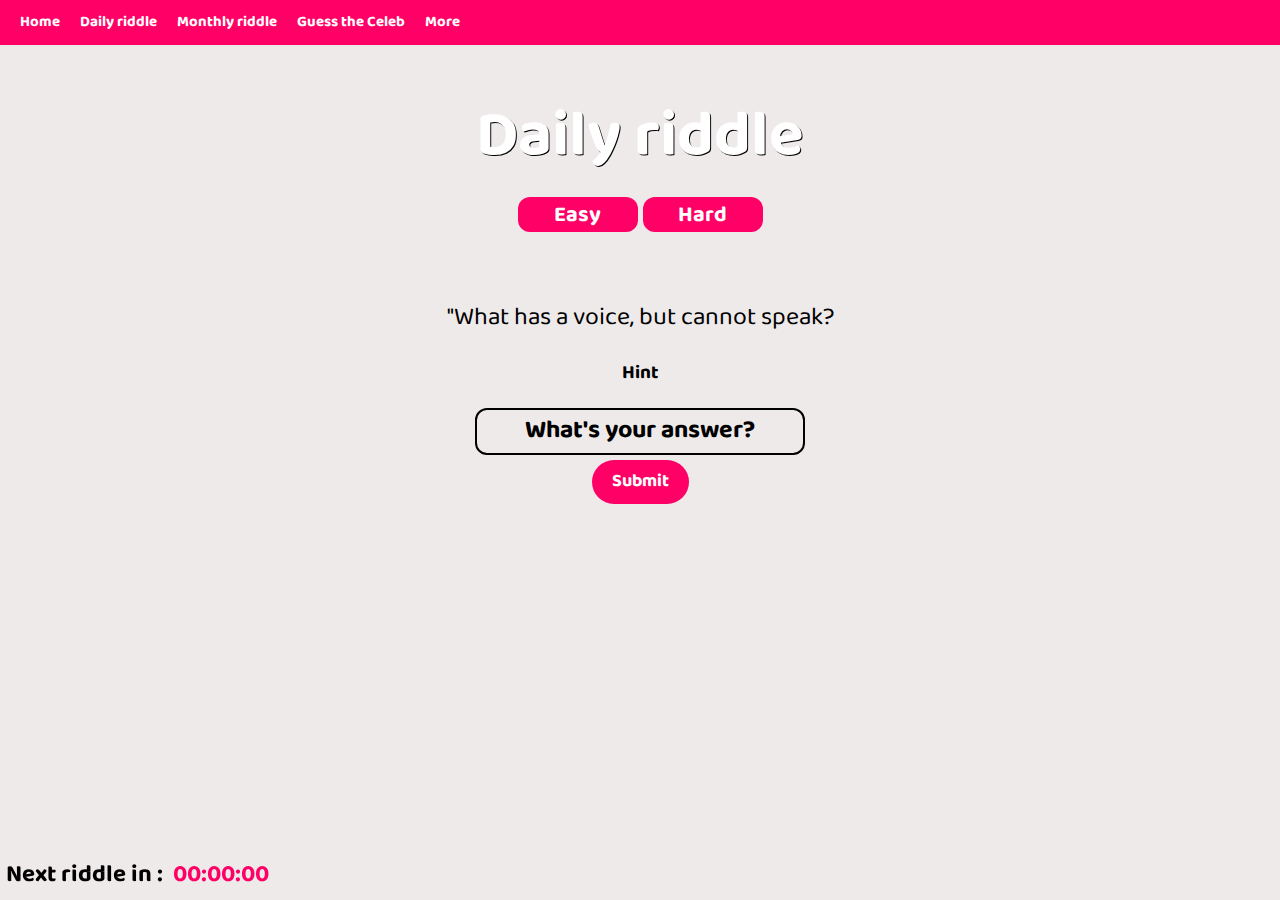
<file: RiddleDay.html>
<!DOCTYPE html>
<html>
<head>
	<!-- Google tag (gtag.js) -->
<script async src="https://www.googletagmanager.com/gtag/js?id=G-8VD43XM7WK"></script>
<script>
  window.dataLayer = window.dataLayer || [];
  function gtag(){dataLayer.push(arguments);}
  gtag('js', new Date());

  gtag('config', 'G-8VD43XM7WK');
</script>
	<script async src="https://pagead2.googlesyndication.com/pagead/js/adsbygoogle.js?client=ca-pub-4498811213002771"
     crossorigin="anonymous"></script>
	 <script async custom-element="amp-auto-ads"
        src="https://cdn.ampproject.org/v0/amp-auto-ads-0.1.js">
</script>
	<!--script async src="https://pagead2.googlesyndication.com/pagead/js/adsbygoogle.js?client=ca-pub-4498811213002771"
		crossorigin="anonymous"></script-->
		<meta name="viewport" content="width=device-width, initial-scale=1.0">
	<!-- Link to external CSS file -->
	<link rel="stylesheet" type="text/css" href="style.css">
	<link href="fonts/BalooBhaijaan2-Bold.ttf" rel="stylesheet">
	<link href="fonts/BalooBhaijaan2-Regular.ttf" rel="stylesheet">
</head>

<body>
	
	<amp-auto-ads type="adsense"
        data-ad-client="ca-pub-4498811213002771">
</amp-auto-ads>
<nav class="nav">
	<ul class="ul">
	  <li class="li"><a class="a" href="/">Home</a></li>
	  <li class="li"><a class="a" href="RiddleDay.html">Daily riddle</a></li>
	  <li class="li"><a class="a" href="Riddle-of-the-month.html">Monthly riddle</a></li>
	  <li class="li"><a class="a" href="Game1.html">Guess the Celeb</a></li>
	  
	  <li class="li dropdown">
		<a class="amore" href="#">More</a>
		<ul class="dropdown-menu">
		  <li class="li"><a href="about-us.html" class="alist">About Us</a></li>
		  <li class="li"><a href="contact-us.html" class="alist">Contact Us</a></li>
		  <li class="li"><a class="alist" href="articles.html">Articles</a></li>
		</ul>
	  </li>
	</ul>
  </nav>

	<div class="timer-and-riddle">
		<div class="nextriddle">	
			<p>Next riddle in :</p>
		</div>
		<div id="timer" class="timer">
			<span id="hours">00</span>:<span id="minutes">00</span>:<span id="seconds">00</span>
		</div>
	</div>
	<div >
		<header>
			<h1 class="ContactUsHead">Daily riddle</h1>
		</header>

		<div class="container" id="container">
			<div class="EasyHard">
				<button class="EasyHard2" id="Easy">Easy</button>
				<button class="EasyHard2" id="Hard">Hard</button>
			</div>
			<div class="riddle">
				<p class="riddle-title">"What has a voice, but cannot speak?</p>
				<div class="hint-container">
					<button class="hint-button" id="hintButton">Hint</button>
					<p class="hint-text">Speak speak speak speak speak... </p>
					<input class="InsertText" type="text" id="myText" name="myText" placeholder="What's your answer?">
					<button class="Submit" id="submit-btn">Submit</button>
					<p id="result-text"></p>
					<div id="popup" class="popup">
						<button id="closeBtn" class="closeBtn">×</button>
						<h2>Congratulations!</h2>
						<p>You got the answer right!</p>
					  </div>
					  
				</div>
			</div>
		</div>
	</div>


	<!-- Link to external JavaScript file -->
	<script src="script.js"></script>
	</div>
</body>
</html>
</file>
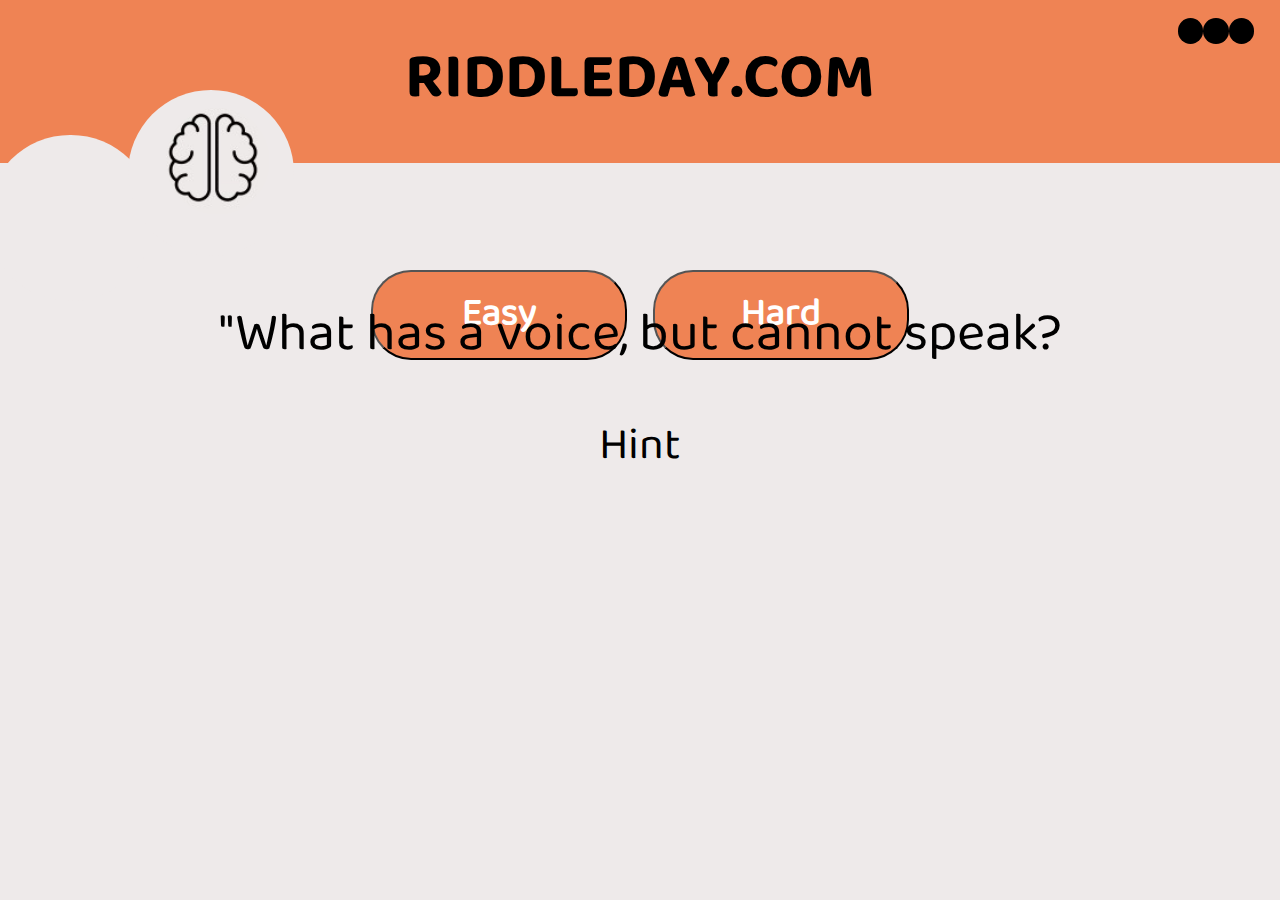
<file: Try.html>
<!DOCTYPE html>
<html>

<head>
    <link rel="stylesheet" type="text/css" href="Try.css">
    <meta name="viewport" content="width=device-width, initial-scale=1.0">
</head>

<body> 
    <div>
        <header class="ContactUsHead">
            <h1 class="RiddledayHeadline">RiddleDay.com</h1>
        </header>
    </div>
        <span class="dot"></span>
        <span class="dot2"></span>
        <img class="TryPic" src="TryPic.jpg">
        <div>
        <span class="dot3"></span>
        <span class="dot4"></span>
        <span class="dot5"></span>
    </div>
    <div class="EasyHard">
        <button class="EasyHard1" id="Easy">Easy</button>
        <button class="EasyHard2" id="Hard">Hard</button>
    </div>

    <p class="riddle-title">"What has a voice, but cannot speak?</p>
    <div class="Button_Container">
    <button class="hint-button" id="hintButton">Hint</button>
    </div>
</body>
</html>
</file>
<file: style.css>
*{
  padding: 0px;
  margin: 0px;
}
/* Style the body and header */
@font-face {
  font-family: 'CustomFont'; /* Define a custom name for the font */
  src: url('./fonts/BalooBhaijaan2-Bold.ttf'); /* Path to the font file in your project directory */
}
@font-face {
  font-family: 'CustomFont2'; /* Define a custom name for the font */
  src: url('./fonts/BalooBhaijaan2-Regular.ttf'); /* Path to the font file in your project directory */
}
body {
  background-color: #9c9c9c;
  background-color: #dddcdc;
  background-color: #EEEAEA;
  background-size: cover;
  background-repeat: no-repeat;
  font-family: Roboto, sans-serif;
  background-size: cover;
  min-height: 100vh;
  text-align: center;

}
.leftadd{
  float:left;
}
.ContactUsHead{
  text-align: center;
  color: #ffffff;
  
}
.MiddleForm{
  text-align: center;
}
.form{
  font-weight: bold;
  font-family: CustomFont;
  color: rgb(0, 0, 0);
  text-decoration: none;
  font-size: 16px; 
  border-radius: 12px;
  background-color:#ffffff00;
  border:none;
  padding-top: 20px;
  line-height: 2.2;
}


.all{
  display: flex;
  flex-direction: column;
  gap: 15px;
  align-items: center;
  padding-top: 0;
  margin-top: 0;
}


.timer-and-riddle {
  display: flex;
  align-items: center;
  position: fixed;
  bottom: 4px;
  left: 6px;
}

.timer {
  font-weight: bold;
  font-family: CustomFont;
  text-align: center;
  text-decoration: none;
  color:#ff0066 ;
  font-size: 1.5rem;
  margin-left: 10px;
}

.nextriddle {
  font-weight: bold;
  font-family: CustomFont;
  text-align: center;
  color: rgb(0, 0, 0);
  font-size: 1.5rem;
}

.nav {
  background-color:  rgba(228, 9, 9, 0.272);
  background-color:#f15ef4;
  background-color: #ff0066 ;
  color: #000000;
  display: flex;
  justify-content: space-between;
  padding: 10px;
  width: 100vw;
}

.ul {
  display: flex;
  list-style: none;
  margin: 0;
  padding: 0;
  text-align: left;
}

.li {
  margin: 0 10px;
}

.a {
  font-family: CustomFont;
  color: #ffffff;
  text-decoration: none;
  transition: all 0.3s ease-in-out;
  font-size: 15px;
}
.a:hover{
  color: aquamarine;
  color: #ffffff;
  font-size: 22px;
}
.amore{
  font-family: CustomFont;
  color: #ffffff;
  text-decoration: none;
  font-size: 15px;
}
header {
  color: #000000;
  text-align: center;
  font-size: 2rem;
  font-weight: bold;
  text-shadow: 1px 1px #000000;
  font-family: CustomFont;
  margin-top: 40px;
}

/* Style the container and riddle */
.container {
  color: #000000;
  font-size: 25px;
  font-family: CustomFont2;
}

h2 {
  font-size: 2rem;
  font-weight: bold;
  text-transform: uppercase;
  text-align: center;
}

/* Style the hint trigger and content */
.hint-trigger {
  font-style: italic;
  font-size: 1.2rem;
  cursor: pointer;
}

.hint-content {
  display: none;
  font-style: italic;
  font-size: 1.2rem;
}

/* Style the footer */
.Footers {
  color: #000000;
  font-size: small;
  bottom: 0;
  text-align: center;
}

/* Center the riddle and the hint container */
.riddle {
  text-align: center;
}

.hint-container {
  display: flex;
  flex-direction: column;
  justify-content: center;
  align-items: center;
  font-family: CustomFont2;
}

/* Style the hint button */
.hint-button {
  font-weight: bold;
  font-family: CustomFont;
  color: rgb(0, 0, 0);
  text-align: center;
  text-decoration: none;
  display: inline-block;
  font-size: 19px;
  cursor: pointer;  
  border-radius: 12px;
  background-color:#ffffff00;
  border:none;
  z-index: 2;
  width: 90px; /* Set the width to 120 pixels */
  height: 40px; /* Set the height to 40 pixels */
  margin-bottom: 15px;
  margin-top: 10px;
}
.piccontainer {
  position: relative;
  width: 100%;
  height: 100px;
}

.picimage {
  position: absolute;
  top: 50%;
  left: 50%;
  transform: translate(-50%, -50%);
  transition: all 0.5s ease-in-out;
}
.EasyHard{
  font-weight: bold;
  font-family: CustomFont;
  color: rgb(255, 255, 255);
  text-align: center;
  z-index: 2;
  margin-bottom: 60px;
  justify-content: center;
  align-items: center;
}
.EasyHard2{
  width: 120px; /* Set the width to 120 pixels */
  z-index: 2;
  height: 35px; /* Set the height to 40 pixels */
  font-weight: bold;
  font-family: CustomFont;
  color:rgb(255, 255, 255);
  text-align: center;
  text-decoration: none;
  font-size: 22px;
  cursor: pointer;
  border-radius: 12px;
  background-color:#f15ef4;
  background-color: #ff0066 ;
  /*text-shadow: 2px 2px 4px rgba(0, 0, 0, 10);*/
  border: none;
  justify-content: center;
  align-items: center;
}
.EasyHard2:hover{
  font-size: 24px;
  justify-content: center;
  align-items: center;
  border-radius: 14px;
  width: 125px; /* Set the width to 120 pixels */
  height: 40px; /* Set the height to 40 pixels */
}
.Extrahard{
  width: 200px; /* Set the width to 120 pixels */
  height: 35px; /* Set the height to 40 pixels */
  z-index: 2;
  font-weight: bold;
  font-family: CustomFont;
  color:rgb(255, 255, 255);
  text-align: center;
  text-decoration: none;
  font-size: 22px;
  cursor: pointer;
  border-radius: 12px;
  background-color: #ff0066;
  /*text-shadow: 2px 2px 4px rgba(0, 0, 0, 10);*/
  border: none;
  justify-content: center;
  align-items: center;
}
.Extrahard:hover{
  font-size: 24px;
  justify-content: center;
  align-items: center;
  border-radius: 14px;
  width: 225px; /* Set the width to 120 pixels */
  height: 40px; /* Set the height to 40 pixels */
}
/* Style the hint text */
.hint-text {
  font-size: 18px;
  margin-bottom: 15px;
  color: rgb(0, 0, 0);
}
/* Custom riddle title font size */
.riddle-title {
  font-size: 25px;
  margin-bottom: 3px;
  color: rgb(0, 0, 0);
}
.InsertText{
  outline: none;
  border: 2px solid rgb(0, 0, 0);
  font-family: CustomFont;
  text-align: center;
  font-size: 25px;
  border-radius: 12px;
  justify-content: center;
  align-items: center;
  background-color: #ffffff00;
  color: rgb(31, 31, 31);
  margin-bottom: 5px;
}
.InsertText::placeholder{
color: rgb(0, 0, 0);

}
 .Submit{
  font-family: CustomFont;
  border: none;
  font-size: 18px;
  border-radius: 50px;
  padding: 7px 20px;
  background-color: #ff0066;
  color: #fff;
  cursor: pointer;
  transition: background-color 0.3s ease-in-out;
}
.Submit:hover{
  background-color:#cc004d;
  transform: scale(1.1);
}
.Submit2{
  transition: all 0.3s ease-in-out;
  /*text-shadow: 0.5px 0.5px 3px rgba(0, 0, 0, 10);*/
  border: 2px solid rgb(51, 50, 50);
  font-family: CustomFont;
  text-align: center;
  font-size: 13px;
  border-radius: 8px;
  justify-content: center;
  align-items: center;
  background-color: #807a7a;
  color: rgb(255, 255, 255);
  width: 90px;
  cursor: pointer;
  background-color: #ffc40000 ;

}
.Submit2:hover{
  
  background-color:rgb(255, 255, 255);
}
.MessageForm{
  display: inline-block;
}

.Submit3{
  /*text-shadow: 0.5px 0.5px 3px rgba(0, 0, 0, 10);*/
  border: 2px solid rgb(0, 0, 0);
  border: none;
  font-family: CustomFont;
  text-align: center;
  display: flex;
  font-size: 13px;
  border-radius: 8px;
  justify-content: center;
  align-items: center;
  background-color: #807a7a;
  color: rgb(0, 0, 0);
  width: 60px;
  cursor: pointer;
  background-color: #ffffff00 ;
  transition: all 0.3s ease-in-out;
  text-align: center;
}
.Submit3:hover{
  background-color:rgb(255, 255, 255);
}
.Site-description{
  color: #000000;
  text-align: center;
  display: flex;
  font-size: 22px;
  line-height: 44px;
  border-radius: 8px;
  justify-content: center;
  align-items: center;
  display: inline-block;
  font-family: CustomFont2;
}

.strong{
color: rgb(0, 0, 0)
}
.ContactUs-description
{
  color: #000000;
  font-family: CustomFont2;
  text-align: center;
  display: flex;
  font-size: 20px;
  border-radius: 8px;
  justify-content: center;
  align-items: center;
  margin: 0;
  padding: 0;
  margin-top: 30px;
}
.everyone_word{
  color:#ff0066;
  font-family: CustomFont;
  font-size: 35px;
}

.Buttons_mainpage{
  border: 2px solid rgb(0, 0, 0);
  font-family: CustomFont;
  text-align: center;
  font-size: 20px;
  border-radius: 8px;
  justify-content: center;
  align-items: center;
  color: rgb(0, 0, 0);
  cursor: pointer;
  background-color: #ffc40000 ;
  width: 280px;
  height: 72px;
  transition: all 0.3s ease-in-out;
  margin: 30px;
}

.Buttons_mainpage:hover{
  background-color:#ffffff; /* Dark green */
}
.Buttons_align{
  align-items: center; /* center align the children vertically */
}
.Home_Button{
  font-family: CustomFont;
  text-align: center;
  display:flex;
  font-size: 20px;
  border-radius: 8px;
  justify-content: center;
  align-items: center;
  color: rgb(0, 0, 0);
  cursor: pointer;
  background-color: #ffc40000 ;
  padding-left: 5px;
  width: 150px;
  height: 40px;
  transition: all 0.2s ease-in-out;
  position:fixed;
  top: 0;
  left: 0;
  border: none;
}
.Home_Button:hover{
  color:aquamarine; /* Dark green */
}
.dropdown:hover .dropdown-menu {
  display: block;
}

.dropdown-menu {
  display: none;
  list-style: none; 
}
.alist{
  font-family: CustomFont;
  color: #ffffff;
  text-decoration: none;
  transition: all 0.3s ease-in-out;
  font-size: 12px;
}
.alist:hover{
  color: #ffffff;
  font-size: 20px;
}
.popup {
  display: none;
  position: fixed;
  top: 50%;
  left: 50%;
  transform: translate(-50%, -50%);
  background-color: #FFFFFF;
  padding: 20px;
  border-radius: 8px;
  box-shadow: 0 2px 4px rgba(0, 0, 0, 0.1);
}

.popup h2 {
  font-size: 24px;
  margin-bottom: 10px;
}

.popup p {
  font-size: 16px;
}
.closeBtn {
  position: absolute;
  top: 2px;
  right: 10px;
  font-size: 20px;
  background-color: transparent;
  border: none;
  cursor: pointer;
}
@media only screen and (max-width: 600px) {
  body {
    background-size:contain;
    background-repeat:no-repeat;
    min-height:100vh;
    max-width: 100%;
    } 

    .a{
      color:#ffffff;
    }
    .Buttons_align
    {
      flex-direction:column;
      flex-wrap: wrap;
      justify-content: center;
      align-items: center;
      gap: 50px;
      margin: 0;
    }
    
    .hint-button {
      width: 130px;
    }
    .Home_Button{
      margin: 0;
      padding-left: 0;
    }
    .Site-description{
    
      font-size: 25px;
    }
    .everyone_word{
    font-size: 30px;
    }

    .Footers{

      background-color: #00000000;
    }
    

    .li {
      font-size: 17px;
      text-align: center ;
      padding-right: 2px ;
  }
    .all{
        display: flex;
        flex-direction: column;
        gap: 15px;
        align-items: center;
        margin-top: -40px;
    }
    .riddle-title {
      font-size: 25px;
      margin-bottom: 3px;
      margin-top: 50px;
    }
    .timer {
      font-weight: bold;
      font-family: CustomFont;
      text-align: center;
      text-decoration: none;
      font-size: 1rem;
    }
    
    .nextriddle {
      margin-left: 17px;
      margin-right: 7px;
      font-weight: bold;
      font-family: CustomFont;
      text-align: center;
      color: rgb(0, 0, 0);
      font-size: 1rem;
    }
    .ContactUsHead{
      font-size: 1.5em;
    }

    .Site-description{
      color: #000000;
      text-align: center;
      display: flex;
      font-size: 22px;
      line-height: 35px;
      border-radius: 8px;
      justify-content: center;
      align-items: center;
      display: inline-block;
      font-family: CustomFont2;
    }

    
  }
</file>
<file: articles.css>
*{
    padding: 0px;
    margin: 0px;
  }
  /* Style the body and header */
  @font-face {
    font-family: 'CustomFont'; /* Define a custom name for the font */
    src: url('./fonts/BalooBhaijaan2-Bold.ttf'); /* Path to the font file in your project directory */
  }
  @font-face {
    font-family: 'CustomFont2'; /* Define a custom name for the font */
    src: url('./fonts/BalooBhaijaan2-Regular.ttf'); /* Path to the font file in your project directory */
  }
  
  body {
    font-family: Arial, sans-serif;
    font-size: 16px;
    line-height: 1.5;
    background-color: #dddcdc;
    background-color: #EEEAEA;
    background-size: cover;
    background-repeat: no-repeat;
    min-height: 100vh;
  }
  

  
  .nav {
    background-color:  rgba(228, 9, 9, 0.272);
    background-color:#f15ef4;
    background-color: #8B0000 ;
    background-color: #ff0066 ;
    color: #000000;
    display: flex;
    justify-content: space-between;
    padding: 10px;
  }
  
  .ul {
    display: flex;
    list-style: none;
    margin: 0;
    padding: 0;
  }
  
  .li {
    margin: 0 10px;
  }
  
  .a {
    font-family: CustomFont;
    color: #ffffff;
    text-decoration: none;
    transition: all 0.3s ease-in-out;
    font-size: 15px;
  }
  .a:hover{
    color: aquamarine;
    color: #ffffff;
    font-size: 22px;
  }
  
  main {
    max-width: 800px;
    margin: 0 auto;
    padding: 20px;
  }
  
  article {
    background-color: #f8f8f8;
    border-radius: 10px;
    padding: 20px;
    margin-bottom: 20px;
  }
  
  .collapse-content {
    display: none;
  }
  .collapse-trigger{
    font-family: CustomFont;
    color: #000000;
    text-decoration: none;
    transition: all 0.3s ease-in-out;
    font-size: 28px;
    text-align: center;
    cursor: pointer;
  }
  .show {
    display: block;
  }
  .collapse-content2 {
    display: none;
  }
  .a2 {
    font-family: CustomFont;
    color: #000000;
    text-decoration: none;
    transition: all 0.3s ease-in-out;
    font-size: 30px;
    cursor: pointer;
  }
.alittle{
  font-family: CustomFont2;
  color: #000000;
  text-decoration: none;
  transition: all 0.3s ease-in-out;
  text-align: center;
  font-size: 25px;
}
.articlehover{
  transition: transform 0.3s;
}
.articlehover:hover{
  transform: scale(1.1);
}
.OwlPic{
  width: 300px;
  height: 300px;
  margin-left: auto;
  margin-right: auto;
  display: block;
}
.amore{
  font-family: CustomFont;
  color: #ffffff;
  text-decoration: none;
  font-size: 15px;
}
.dropdown:hover .dropdown-menu {
  display: block;
}

.dropdown-menu {
  display: none;
  list-style: none; 
}
.alist{
  font-family: CustomFont;
  color: #ffffff;
  text-decoration: none;
  transition: all 0.3s ease-in-out;
  font-size: 12px;
}
.alist:hover{
  color: #ffffff;
  font-size: 20px;
}
</file>
<file: Game1.css>
* {
    padding: 0;
    margin: 0;
  }
  
  @font-face {
    font-family: 'CustomFont';
    src: url('./fonts/BalooBhaijaan2-Bold.ttf');
  }
  
  @font-face {
    font-family: 'CustomFont2';
    src: url('./fonts/BalooBhaijaan2-Regular.ttf');
  }
  
  body {
    font-family: CustomFont;
    font-size: 16px;
    line-height: 1.5;
    background-color: #dddcdc;
    background-color: #EEEAEA;
  }
  
  .container {
    max-width: 400px;
    margin: 0 auto;
    padding: 20px;
    text-align: center;
  }
  
  h1 {
    color: #ffffff;
    font-size: 24px;
    margin-top: 0;
  }
  
  #challenge {
    margin-top: 10px;
    margin-left: auto;
    margin-right: auto;
    display: block;
  }
  
  #celebrityImage {
    width: 100%;
    filter: blur(10px);
    margin: 0px;
    border-radius:50px;
    border:5px solid #ff0066;
    
  }
  
  input[type="text"] {
    margin-top: 40px;
    font-size: 25px;
    width: 100%;
  }
  .Submit3{
  font-family: CustomFont;
  border: none;
  font-size: 18px;
  border-radius: 50px;
  padding: 10px 20px;
  background-color: #ff0066;
  color: #fff;
  cursor: pointer;
  transition: background-color 0.3s ease-in-out;
}
.Submit3:hover{
  background-color:#cc004d;
}
  
  p#result {
    margin-top: 20px;
    color: #ffffff;
    font-size: 18px;
    font-weight: bold;
  }
  .ContactUsHead{
    text-align: center;
    color: #ffffff;
    font-size: 45px;
  }
  .nav {
    background-color:  rgba(228, 9, 9, 0.272);
    background-color:#f15ef4;
    background-color: #ff0066 ;
    color: #000000;
    display: flex;
    justify-content: space-between;
    padding: 10px;
    width: 100vw;
  }
  
  .ul {
    display: flex;
    list-style: none;
    margin: 0;
    padding: 0;
    text-align: left;
  }
  
  .li {
    margin: 0 10px;
  }
  
  .a {
    font-family: CustomFont;
    color: #ffffff;
    text-decoration: none;
    transition: all 0.3s ease-in-out;
    font-size: 15px;
  }
  .a:hover{
    color: aquamarine;
    color: #ffffff;
    font-size: 22px;
  }
  .amore{
    font-family: CustomFont;
    color: #ffffff;
    text-decoration: none;
    font-size: 15px;
  }
  .dropdown:hover .dropdown-menu {
    display: block;
  }
  
  .dropdown-menu {
    display: none;
    list-style: none; 
  }
  .alist{
    font-family: CustomFont;
    color: #ffffff;
    text-decoration: none;
    transition: all 0.3s ease-in-out;
    font-size: 12px;
    text-align: center;
  }
  .alist:hover{
    color: #ffffff;
    font-size: 20px;
  }
  .InsertText{
    border: 3px solid rgb(255, 255, 255);
    font-family: CustomFont;
    text-align: center;
    font-size: 25px;
    border-radius: 40px;
    justify-content: center;
    align-items: center;
    background-color: #ffffff00;
    color: rgb(255, 255, 255);
    margin-bottom: 5px;
  }
  .InsertText::placeholder{
    color: rgb(255, 255, 255);
    font-size: 25px;    
}
.ImgSize{
    width: 284px;
    height: 284px;

}
</file>
<file: Guess_The_Number.css>
body {
    font-family: Arial, sans-serif;
    text-align: center;
  }
  
  h1 {
    color: #333;
  }
  
  .container {
    max-width: 400px;
    margin: 0 auto;
    padding: 20px;
    background-color: #f4f4f4;
    border: 1px solid #ccc;
    border-radius: 5px;
  }
  
  input[type="number"] {
    width: 100%;
    padding: 10px;
    margin-bottom: 10px;
    border: 1px solid #ccc;
    border-radius: 3px;
    box-sizing: border-box;
    font-size: 16px;
  }
  
  button {
    padding: 10px 20px;
    font-size: 16px;
    background-color: #4CAF50;
    color: #fff;
    border: none;
    border-radius: 3px;
    cursor: pointer;
  }
  
  .result {
    margin-top: 20px;
  }
  .guess-container {
    display: flex;
  }
  
  .guess-input {
    margin-right: 10px;
  }
  
  .guess-input input {
    width: 30px;
  }
  
  .guess-input div {
    margin-top: 5px;
  }
  .guess-container {
    display: flex;
    justify-content: center;
  }
  
  .guess-input {
    margin-right: 10px;
  }
  
  .guess-input input {
    width: 40px;
    height: 40px;
    font-size: 18px;
    text-align: center;
  }
</file>
<file: Try.css>
* {
    padding: 0;
    margin: 0;
  }
  
  @font-face {
    font-family: 'CustomFont';
    src: url('./fonts/BalooBhaijaan2-Bold.ttf');
  }
  
  @font-face {
    font-family: 'CustomFont2';
    src: url('./fonts/BalooBhaijaan2-Regular.ttf');
  }
  
  body {
    background-color: #EEEAEA;
  }
  
  .ContactUsHead {
    width: 100%;
    display: flex;
    background: #EF8354;
    justify-content: center; /* Center horizontally */
    align-items: center;
    padding: 3vh 0; /* Add padding for spacing */
  }
  
  .RiddledayHeadline {
    position: relative; /* Change to relative */
    width: 90%; /* Use a percentage value */
    max-width: 800px; /* Set a maximum width to prevent excessive scaling on larger screens */
    font-family: 'CustomFont';
    font-size: 5vw; /* Use relative units */
    text-transform: uppercase;
    color: #000000;
    text-align: center;
    margin: 0; /* Reset default margins */
  }
  
  
  .dot {
    position: absolute;
    width: 13%; /* Use a percentage value */
    padding-top: 13%; /* Maintain the aspect ratio */
    left: -1%; /* Use a percentage value */
    top: 15%; /* Use a percentage value */
    border-radius: 50%;
    background: #EEEAEA;
  }
  
  
  .dot2 {
    position: absolute;
    width: 13%; /* Use a percentage value */
    padding-top: 13%; /* Maintain the aspect ratio */
    left: 10%; /* Use a percentage value */
    top: 10%; /* Use a percentage value */
    border-radius: 50%;
    background: #EEEAEA;
  }
  
  .dot3 {
    position: absolute;
    top: 2vh; /* Use relative units */
    right: 2vw; /* Use relative units */
    border-radius: 50%;
    width: 2vw; /* Use relative units */
    height: 2vw; /* Use relative units */
    background: #000000;
  }
  
  .dot4 {
    position: absolute;
    top: 2vh; /* Use relative units */
    right: 4vw; /* Use relative units */
    border-radius: 50%;
    width: 2vw; /* Use relative units */
    height: 2vw; /* Use relative units */
    background: #000000;
  }
  
  .dot5 {
    position: absolute;
    top: 2vh; /* Use relative units */
    right: 6vw; /* Use relative units */
    border-radius: 50%;
    width: 2vw; /* Use relative units */
    height: 2vw; /* Use relative units */
    background: #000000;
  }
  
  .TryPic {
    position: absolute;
    width: 8%; /* Use a percentage value */
    left: 13%; /* Use a percentage value */
    top: 12%; /* Use a percentage value */
    border-radius: 50%;
    background: #EEEAEA;
  }
  
  .EasyHard2,
  .EasyHard1 {
    border-radius: 40px;
    position: absolute;
    left: 50%;
    top: 35%;
    transform: translate(-50%, -50%);
    width: 20%;
    max-width: 400px;
    height: 10vh;
    margin: 0;
    font-family: 'CustomFont2';
    font-weight: 800;
    font-size: 3vw;
    background: #EF8354;
    text-align: center;
    color: #FFF;
  }
  
  .EasyHard1 {
    left: 39%; /* Adjust the horizontal position */
  }
  
  .EasyHard2 {
    left: 61%; /* Adjust the horizontal position */
  }
  

  .riddle-title {
    position: relative;
    font-family: 'CustomFont2';
    font-size: 6vh;
    text-align: center;
    color: #000000;
    margin-top: 10%;

  }
  
  .Button_Container {
    display: flex;
    justify-content: center;
    align-items: center;
  }
  
  .hint-button {
    position: relative;
    font-family: 'CustomFont2';
    font-size: 5vh;
    text-align: center;
    color: #000000;
    border: none;
    background: #EEEAEA;
    margin-top: 2%;
  }
</file>
